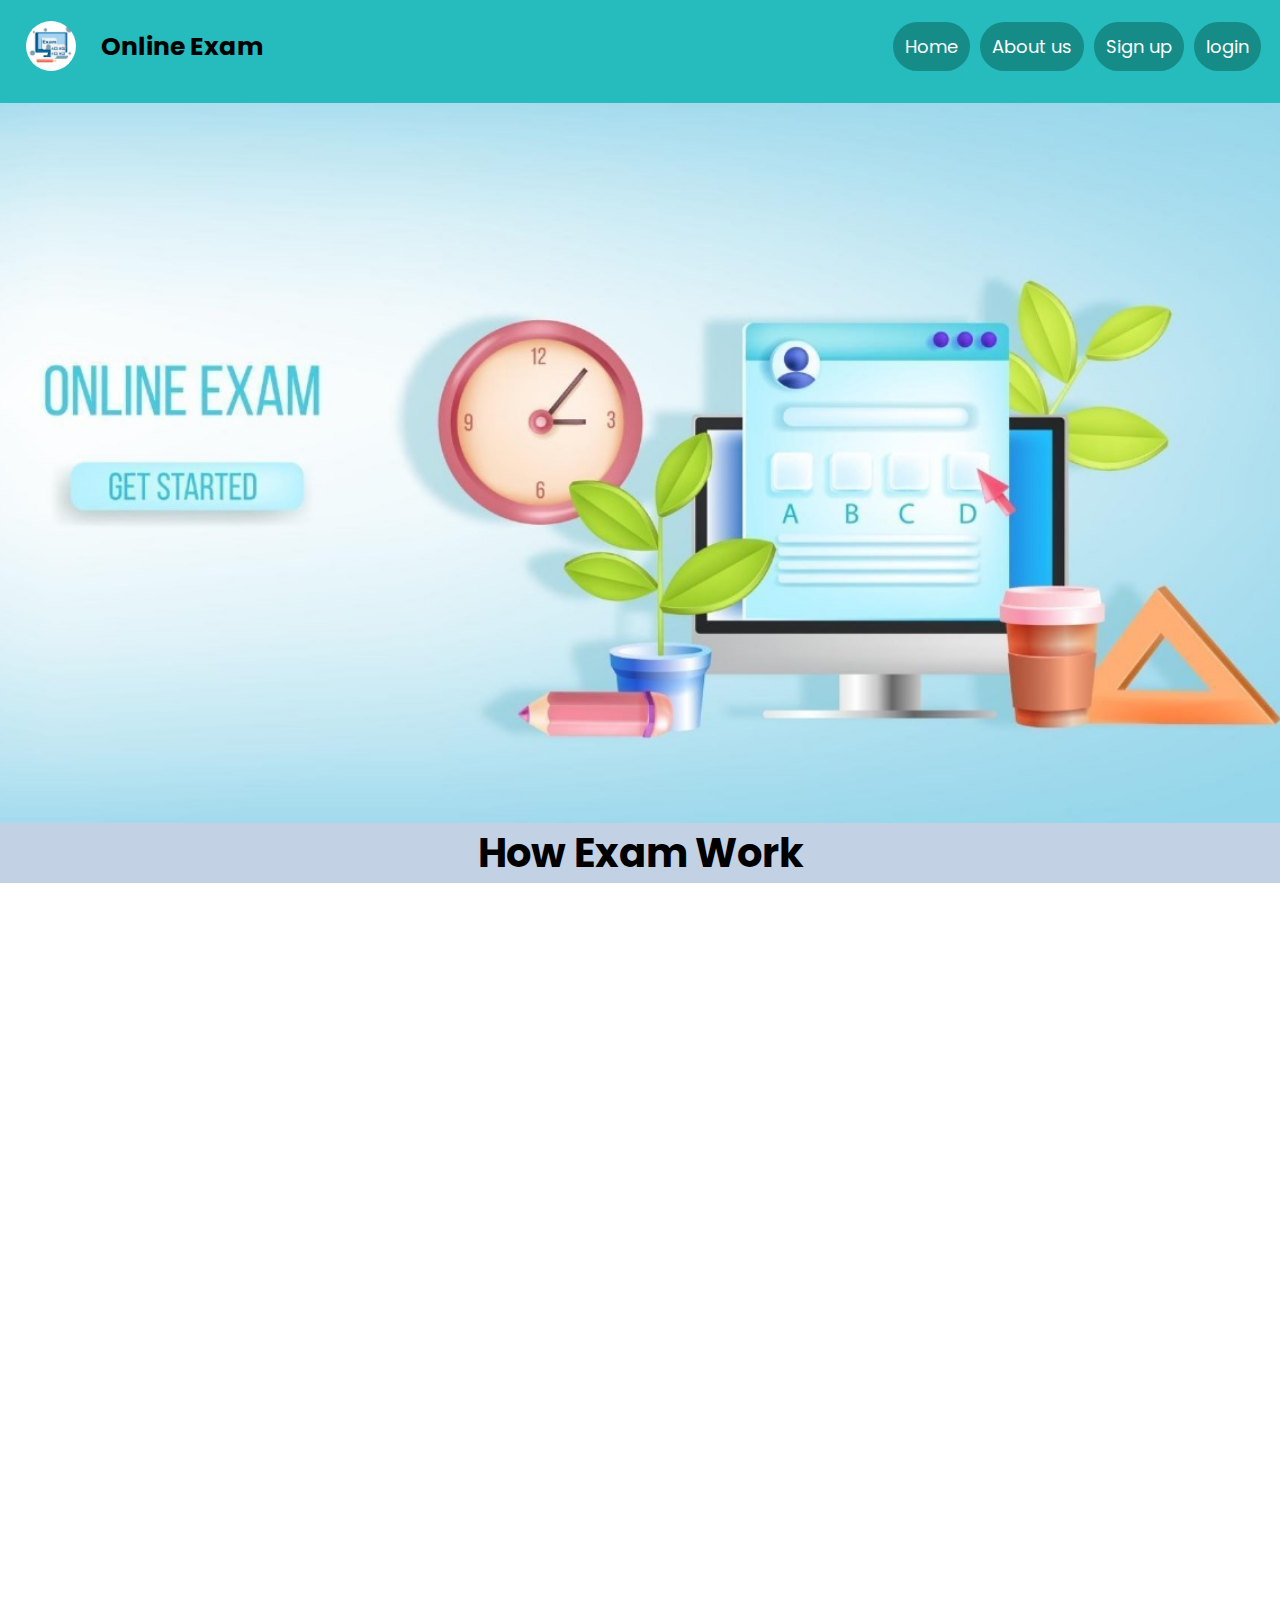
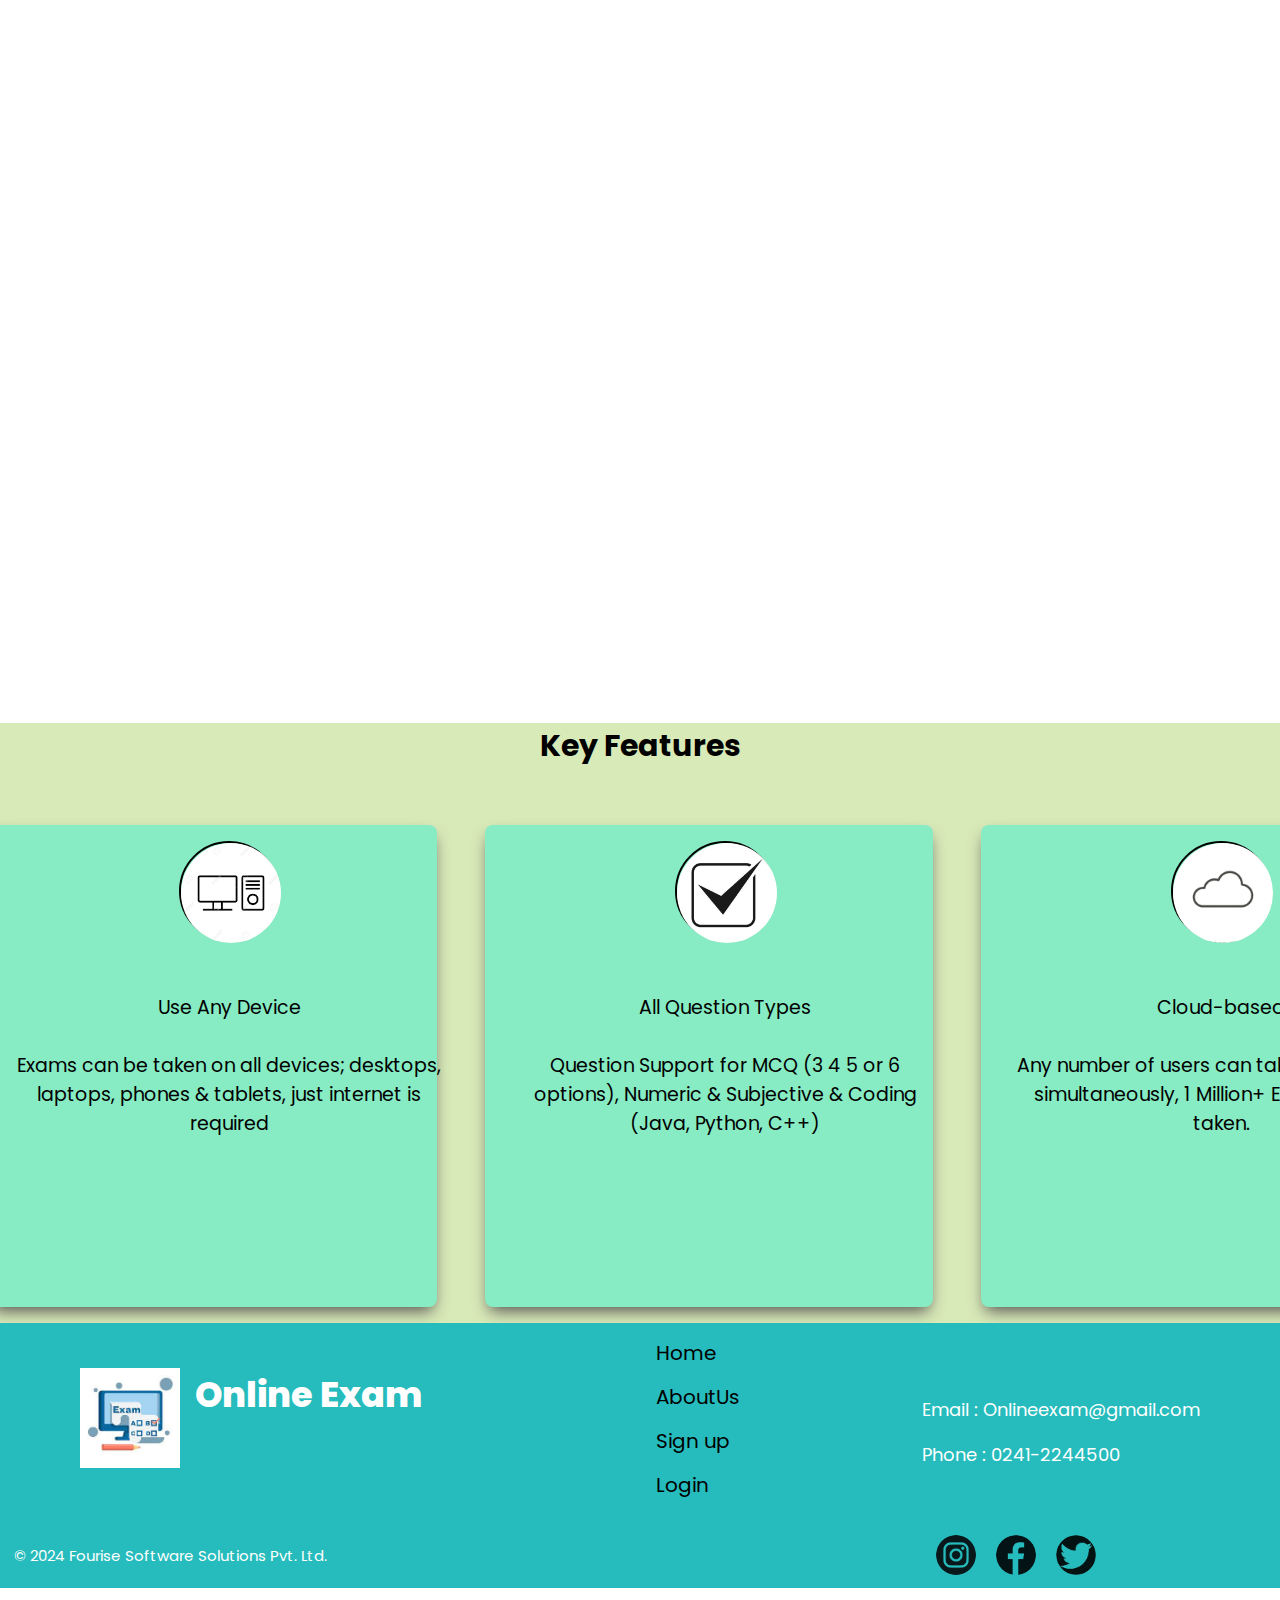
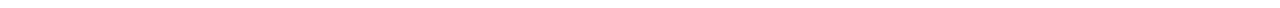
<file: exam project/index.html>
<!DOCTYPE html>
<html>
<head>
<meta name="viewport" content="width=device-width, initial-scale=1">
<meta charset="utf-8">
        <meta http-equiv="X-UA-Compatible" content="IE=edge">
        <title> Home </title>
        <meta name="description" content="">


        
        <meta name="viewport" content="width=device-width, initial-scale=1">




        <meta name="viewport" content="width=device-width, initial-scale=1">
        <link rel="stylesheet" href="style.css">
</head>
<body>

<div class="header">
    <!-- <div class="logo">-->
        <!-- <img src="IMG/Exam logo.jpg" alt="Exam Logo">  -->
        
  <a href="#default" class="logo"> <img src="IMG/Exam logo.jpg" alt="Exam Logo"> Online  Exam</a>
  <div class="header-right">
    <a class="active" href="index.html">Home</a>
    <a class="active" href="about.html">About us</a>
    <a class="active" href="signup.html">Sign up</a>
    <a class="active" href="login.html">login</a>
  </div>
</div>






 <section class="hero-section">
    <div class="hero-content">
      
  </section>










<h2 id="features">How Exam Work</h2>

    <div class="features">
        
        <div class="feat feats" id="createAccount">
            
            <img src="IMG/account.jpg" alt="">
            <h2>Create your Account</h2>
            <p>Your own customized onlineexam platform at your-name.onlineexam.in with your logo and colors, where your Admins and candidates will login.</p>
        </div>
        <div class="feat feats" id="content">
            <img src="IMG/content.jpg" alt="">
            <h2>Add your Content</h2>
            <p>Easily add and edit Question Papers, create Online Exams, optionally create candidate accounts to facilitate conducting online exams.
            </p>
        </div>
        <div class="feat feats" id="onlineexam">
            <img src="IMG/exam.jpg" alt="">
            <h2>Conduct Online Exams</h2>
            <p>Schedule exams and monitor them in realtime to see how many and who is taking the exam with various other metrics.</p>
        </div>
        <div class="feat feats" id="viewResults">
            <img src="IMG/result.webp" alt="">
            <h2>View Results & Analytics</h2>
            <p>After exam window is closed, scores and analytics for all candidates are visible to the Admin & candidates.</p>
        </div>
      </div>

<!-- 1 -->
      <div id="popup" class="popup">
        <div class="popup-content">
            <span class="close" onclick="closePopup()">&times;</span>
            <h2>Description for Create New Account</h2>
            <p>1. Registration Form: Users usually start by visiting the  platform's website and navigating to the registration page. Here, they'll find a registration form where they need to enter their information.
                <br>
                    
                
               2.  Personal Information: The registration form typically asks for basic personal information, such as:
                <br>
                <ul>
                    
                <li>Full name</li>
                <li>Email address</li>
                <li>Password (to create an account)</li>
                <li>Date of birth</li>
                <li>Contact information (optional)</li></ul><br>
               3.  Verification: After filling out the registration form, users may need to verify their email address or phone number to confirm their identity. This step helps ensure the security of the platform and prevents fraudulent accounts.
                <br>
               4.  Account Setup: Once the registration is complete and verified, users can set up their account. This may involve:
                <br>
                Choosing a username or account ID and password 
                   
            </p>
            
        </div>
    </div>

<!-- 2 -->
<div id="popup1" class="popup">
    <div class="popup-content">
        <span class="close" onclick="closePopup1()">&times;</span>
        <h2>Description for Add Content</h2>
        <!-- Add more information here -->
        <p>Welcome to our exam portal! Our platform provides a comprehensive solution for conducting online exams efficiently and securely. Whether you're an educational institution, a corporate organization, or an individual educator, our portal offers a user-friendly interface and robust features to streamline the examination process.
            <br><br>
            With our platform, you can create and customize exams tailored to your specific requirements. From multiple-choice questions to essay-type answers, our flexible question formats accommodate various testing needs. You have full control over exam settings, including time limits, question randomization, and grading criteria.
            <br><br>
            Students and candidates benefit from an intuitive exam-taking experience. Our portal ensures smooth navigation and seamless submission of answers. Real-time monitoring features enable administrators to oversee exams remotely, ensuring integrity and security throughout the assessment process.
        </p>
    </div>
</div>

<!-- 3 -->
<div id="popup2" class="popup">
    <div class="popup-content">
        <span class="close" onclick="closePopup2()">&times;</span>
        <h2>Description for conduct online Exam</h2>
        <!-- Add more information here -->
        <p>User Authentication and Registration: Implement a secure user authentication system where students, teachers, and administrators can log in with their credentials. 
            <br><br>
            Exam Creation and Management: Provide a user-friendly interface for administrators to create and manage exams. This includes defining exam details such as title, duration, instructions, and question formats (multiple-choice, essay, etc.).
            <br><br>
            Question Bank: Create a repository of questions categorized by subject, topic, difficulty level, etc. Ensure that questions are stored securely and can be easily accessed when creating exams. 
            <br><br>
            Scheduling and Timings: Allow administrators to schedule exams at specific dates and times. 
            <br><br>
            Question Types: Support different types of questions such as multiple-choice, true/false, fill-in-the-blank, and essay questions. </p>
    </div>
</div>

<!-- 4 -->
<div id="popup3" class="popup">
    <div class="popup-content">
        <span class="close" onclick="closePopup3()">&times;</span>
        <h2>Description for View Results & Analytics</h2>
        <!-- Add more information here -->
        <p>Results and Analytics: Provide detailed exam results to students, including overall scores, section-wise performance, and correct/incorrect answers.
             <br><br>
             Student Performance Feedback: The "View Result" feature allows students to access their exam results promptly after completion. It provides a comprehensive breakdown of their performance, including scores achieved in each section or subject, overall grade, and any feedback or comments provided by the instructor. 
             <br><br>
             Analytics and Insights: Alongside individual results, the "Analysis" component offers detailed analytics and insights into overall exam performance.
             <br><br>
             Customized Reports: The exam portal may also provide options for generating customized reports and visual representations of exam data.
             <br><br>
             Real-time Updates: To ensure transparency and timeliness, the "View Result and Analysis" feature should offer real-time updates.
             <br><br>
             Privacy and Security: Maintaining the privacy and security of exam results and analytics data is paramount. 
            </div>
</div>

      <script src="home.js"></script>
 








      <section class="infinite-scroll">
        <h1 id="tests">Key Features</h1>
        <div class="scroller" data-duration="slow">
            <ul class="tag-list scroller__inner">
                <li class="slide" data-active>
                    <div class="tests">
                        <div class="img"><img src="IMG/device.jpg" alt="Member 1">
                        </div>
                        <p>  Use Any Device<br><br>
                          
                          Exams can be taken on all devices; desktops, laptops, phones & tablets, just internet is required
                        </p>
                    </div>
                </li>
                <li class="slide">
                    <div class="tests">
                        <div class="img"><img src="IMG/Question.jpg" alt="Member 2">
                        </div>
                        <p>All Question Types
                          <br><br>
                          Question Support for MCQ (3 4 5 or 6 options), Numeric & Subjective & Coding (Java, Python, C++)
                        </p>
                    </div>
                </li>
                <li class="slide">
                    <div class="tests">
                        <div class="img"><img src="IMG/cloud.webp" alt="Member 3">
                        </div>
                        <p>Cloud-based
                          <br><br>
                          Any number of users can take Online Exams simultaneously, 1 Million+ Exams already taken.
                        </p>
                    </div>
                </li>
                <li class="slide">
                  <div class="tests">
                      <div class="img"><img src="IMG/Analytics.jpg" alt="Member 4">
                      </div>
                      <p>Analytics & Reports
                        <br><br>
                        Multi-page Analytics giving Subject-wise, Topic-wise & Time-wise detailed analytics.
                      </p>
                  </div>
              </li>
              <li class="slide">
                <div class="tests">
                    <div class="img"><img src="IMG/arrow.jpg" alt="Member 5">
                    </div>
                    <p>Simple Import
                      <br><br>
                      Question Papers in MS-Word are easily, quickly & accurately converted into Online Exams.
                    </p>
                </div>
            </li>
            </ul>
        </div>
    </section>






    <footer>
      <div class="foot">
          <div class="left-section">
              <img src="IMG/Exam logo.jpg" alt="Footer Logo">
              <h1 class="heading1">Online Exam</h1>
          </div>
          <div class="footer-content">
              <div class="useful-links">
                  
                  <ul>
                      <li><a href="index.html">Home</a></li>
                      <li><a href="about.html">AboutUs</a></li>
                      <li><a href="signup.html">Sign up</a></li>
                      <li><a href="login.html">Login </a></li>
                     
                  </ul>
              </div>
              
              <div class="address">
                  <div class="info">
                      <p>Email : Onlineexam@gmail.com</p>
                      <p>Phone : 0241-2244500</p>
                  </div>
              </div>
          </div>
      </div>
      <div class="copbut">
          <div class="copyright">
              <p>&copy; 2024 Fourise Software Solutions Pvt. Ltd.</p>
          </div>
          <div class="buttons">
              <button type="button"><img src="IMG/instagram.png" alt=""></button>
              <button type="button"><img src="IMG/facebook.png" alt=""></button>
              <button type="button"><img src="IMG/twitter.png" alt=""></button>
          </div>
      </div>
  </footer>









</body>
</html>
</file>
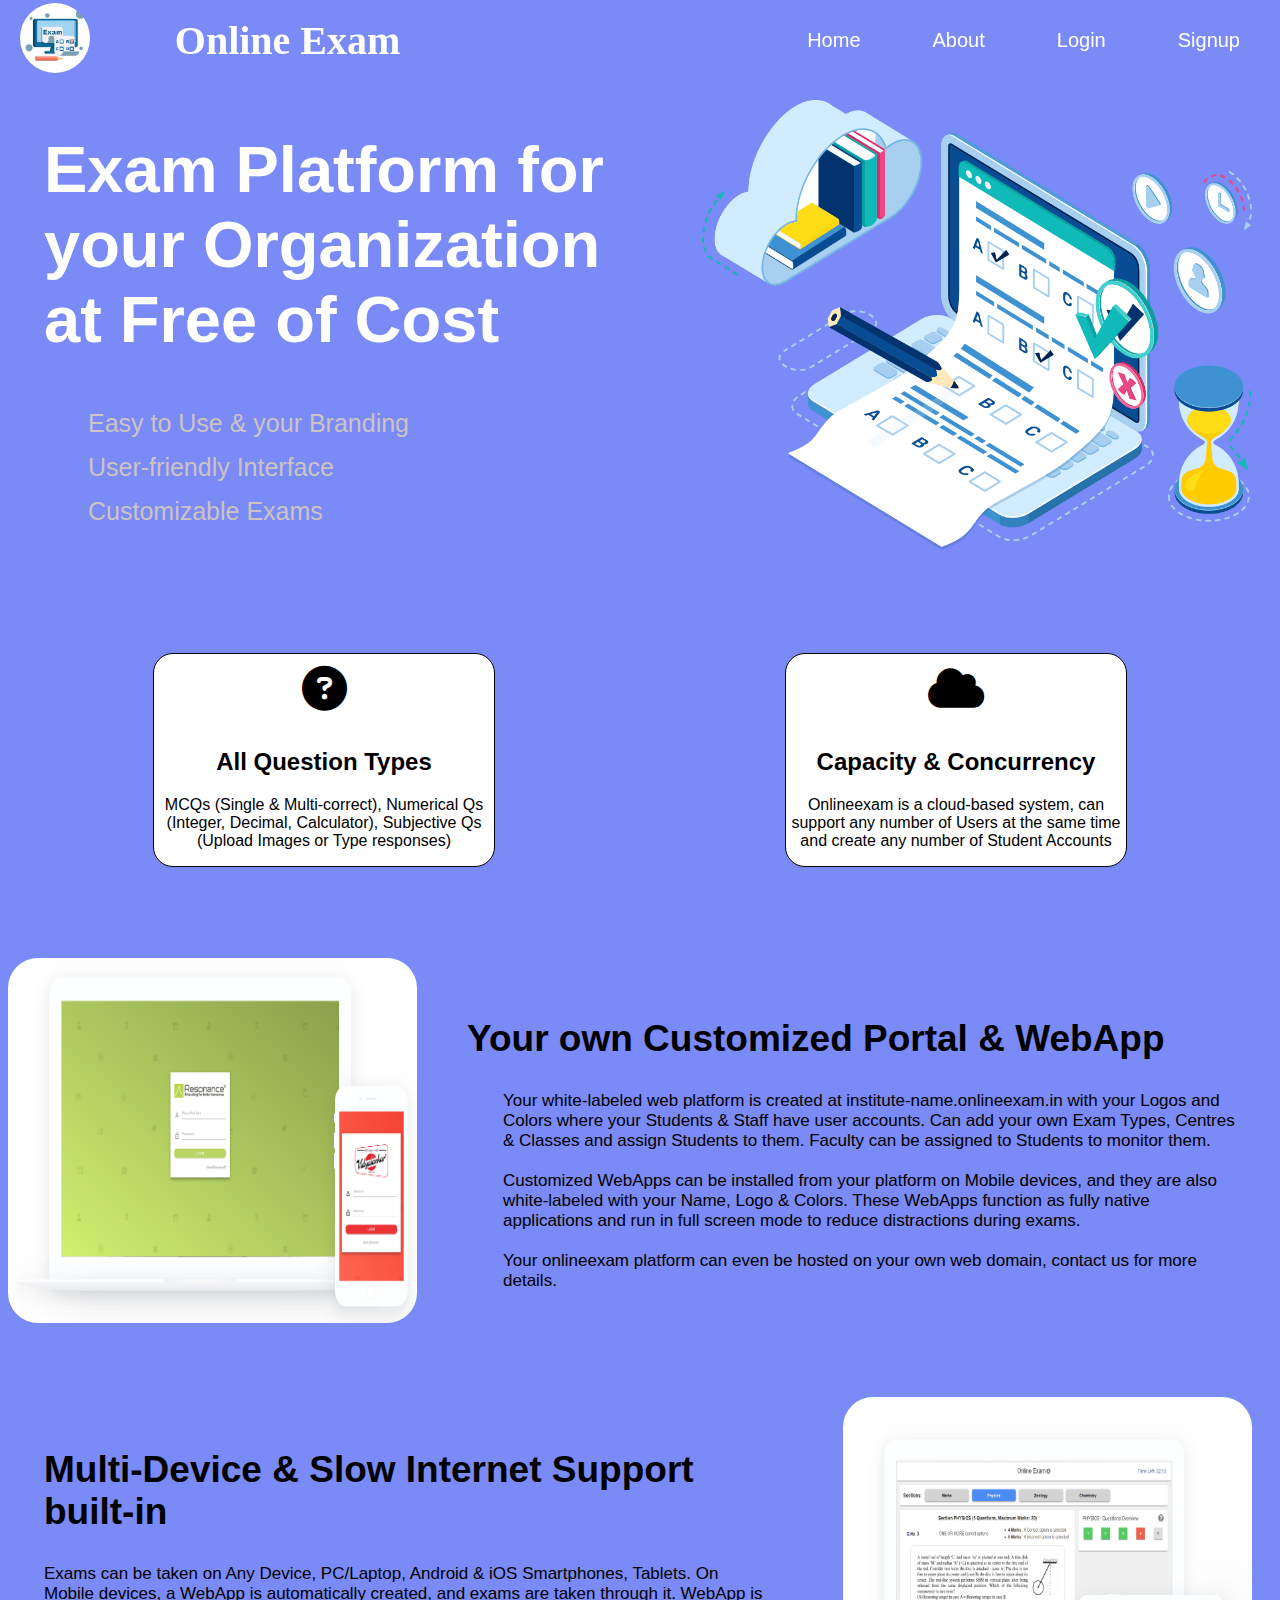
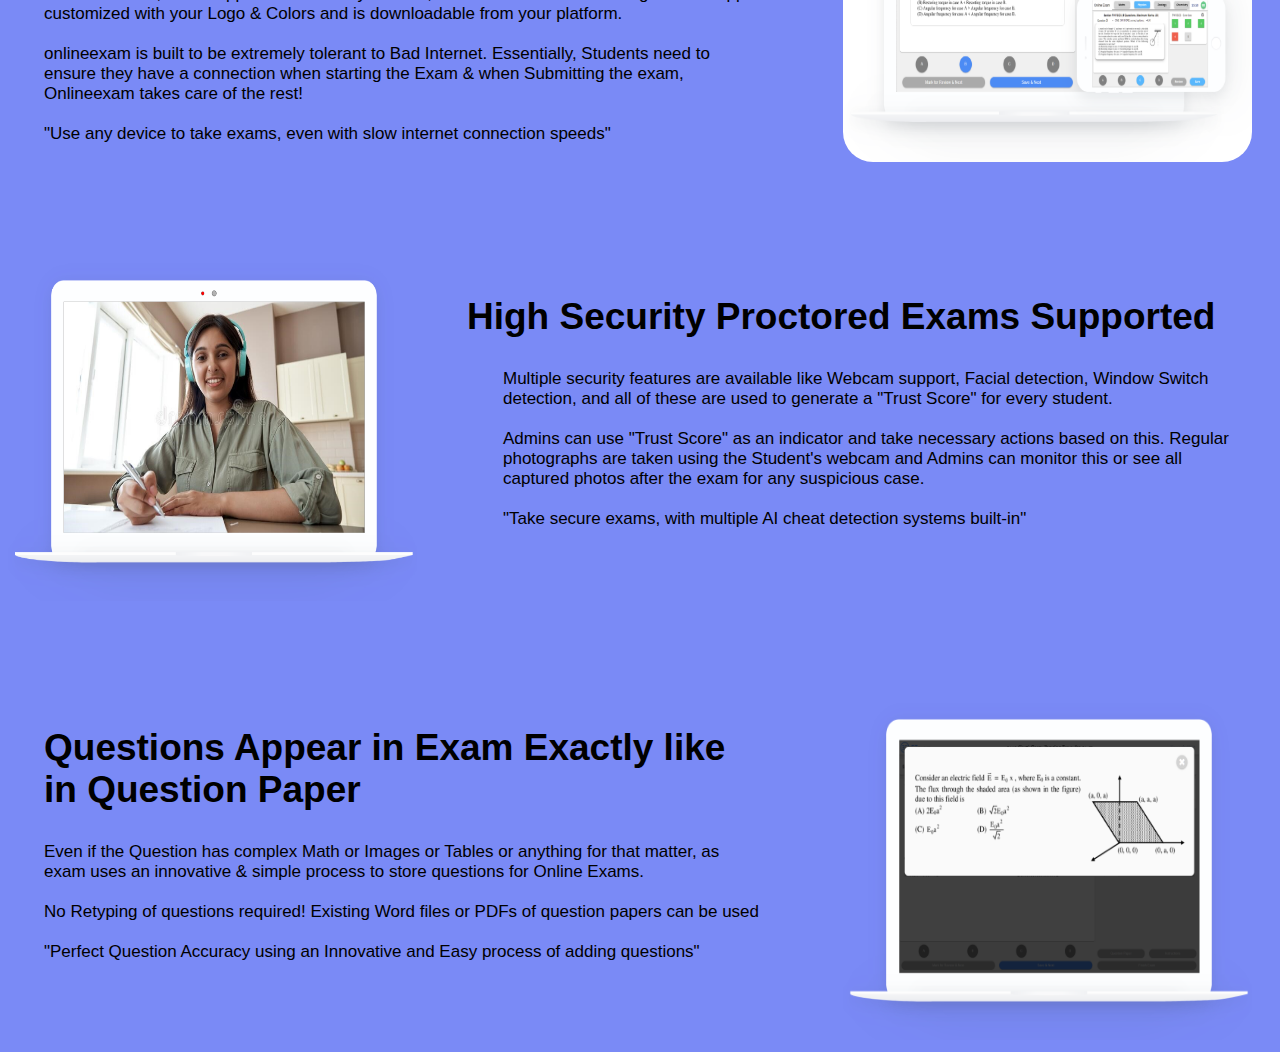
<file: exam project/about.html>
<!DOCTYPE html>
<html lang="en">
<head>
  <meta charset="UTF-8">
  <meta name="viewport" content="width=device-width, initial-scale=1.0">
  <title>Online Exam Platform</title>
  <link rel="stylesheet" href="https://fonts.googleapis.com/icon?family=Material+Icons">

        <link rel="stylesheet" href="https://cdnjs.cloudflare.com/ajax/libs/font-awesome/6.4.0/css/all.min.css" class="stylesheet">
  <link rel="stylesheet" href="about.css">
</head>
<body>
  <header id="myHeader">
    <div class="logo">
      <img src="IMG/exam_logo.jpg" alt="Website Logo">
    </div>
    <div class="title">
      <h1>Online Exam</h1>
    </div>
    <nav>
      <ul>
        <li><a href="index.html">Home</a></li>
        <li><a href="about.html">About</a></li>
        <li><a href="login.html">Login</a></li>
        <li><a href="signup.html">Signup</a></li>
      </ul>
    </nav>
  </header>
  <main>
    <div class="container3">
      <div class="content-container3">
          <h1>Exam Platform for your Organization at Free of Cost</h1>
          <p>Easy to Use & your Branding<br>
            User-friendly Interface<br>
            Customizable Exams</p>
      </div>
      <div class="image-container0">
          <img src="IMG/banner.png" alt="Image">
      </div>
  </div>
  






    
    
    <div class="content">
    
      <div class="flex-container upper-side">
        <div class="flex-item">
          <div class="icon-container">
              <i class="fas fa-question-circle" title="All question"></i>
  
            
          </div><br>
          <h2>All Question Types</h2>
            <p>MCQs (Single & Multi-correct), Numerical Qs (Integer, Decimal, Calculator), Subjective Qs (Upload Images or Type responses)</p>
            <!-- Content for New Online Exam -->
          
        </div>
      </div>
  
      
      <div class="flex-container upper-side">
          <div class="flex-item">
            <div class="icon-container">
              <i class="fas fa-cloud" title="Capacity & Concurrency"></i>
  
            </div><br>
            <h2>Capacity & Concurrency</h2>
            <p>Onlineexam is a cloud-based system, can support any number of Users at the same time and create any number of Student Accounts</p>
            <!-- Content for Student View -->
          </div>
        </div>
    
  
      </div>
  
  
  
      <!-- 1 -->
  
      <div class="container">
          <div class="image-container">
            <img src="IMG/exam1.png" alt="Image">
          </div>
          <div class="content-container">
            <h2>Your own Customized Portal & WebApp</h2>
            <p>Your white-labeled web platform is created at institute-name.onlineexam.in with your Logos and Colors where your Students & Staff have user accounts. Can add your own Exam Types, Centres & Classes and assign Students to them. Faculty can be assigned to Students to monitor them.
              <br><br>
              Customized WebApps can be installed from your platform on Mobile devices, and they are also white-labeled with your Name, Logo & Colors. These WebApps function as fully native applications and run in full screen mode to reduce distractions during exams.
              <br><br>
              Your onlineexam platform can even be hosted on your own web domain, contact us for more details.</p>
          </div>
        </div>
        
  
  
        <!-- 2 -->
        <div class="container2">
          <div class="content-container2">
              <h2>Multi-Device & Slow Internet Support built-in</h2>
              <p>Exams can be taken on Any Device, PC/Laptop, Android & iOS Smartphones, Tablets. On Mobile devices, a WebApp is automatically created, and exams are taken through it. WebApp is customized with your Logo & Colors and is downloadable from your platform.
                  <br><br>
                  onlineexam is built to be extremely tolerant to Bad Internet. Essentially, Students need to ensure they have a connection when starting the Exam & when Submitting the exam, Onlineexam takes care of the rest!
                  <br><br>
                  "Use any device to take exams, even with slow internet connection speeds"</p>
          </div>
          <div class="image-container2">
              <img src="IMG/exam2.png" alt="Image">
          </div>
      </div>
      
  
      <!-- 3 -->
      <div class="container">
        <div class="image-container">
          <img src="IMG/exam3.png" alt="Image">
        </div>
        <div class="content-container">
          <h2>High Security Proctored Exams Supported</h2>
          <p>Multiple security features are available like Webcam support, Facial detection, Window Switch detection, and all of these are used to generate a "Trust Score" for every student.
            <br><br>
            Admins can use "Trust Score" as an indicator and take necessary actions based on this. Regular photographs are taken using the Student's webcam and Admins can monitor this or see all captured photos after the exam for any suspicious case.
            <br><br>
            "Take secure exams, with multiple AI cheat detection systems built-in"</p>
        </div>
      </div>
      <!-- 4 -->
      <div class="container2">
        <div class="content-container2">
            <h2>Questions Appear in Exam Exactly like in Question Paper</h2>
            <p>Even if the Question has complex Math or Images or Tables or anything for that matter, as exam uses an innovative & simple process to store questions for Online Exams.
              <br><br>
              No Retyping of questions required! Existing Word files or PDFs of question papers can be used
              <br><br>
              "Perfect Question Accuracy using an Innovative and Easy process of adding questions"</p>
        </div>
        <div class="image-container2">
            <img src="IMG/exam4.png" alt="Image">
        </div>
    </div>
  </main>
  <script>
  var lastScrollTop = 0; // Variable to store the last scroll position
var ticking = false; // Variable to ensure requestAnimationFrame is not called too often

window.addEventListener("scroll", function() {
    lastScrollTop = window.scrollY;

    if (!ticking) {
        window.requestAnimationFrame(function() {
            if (lastScrollTop === 0) {
                // At the top of the page
                document.getElementById("myHeader").classList.remove("header-scroll");
            } else {
                // Scrolling up or down
                document.getElementById("myHeader").classList.add("header-scroll");
            }
            ticking = false;
        });
        ticking = true;
    }
});

</script>
</body>
</html>
</file>
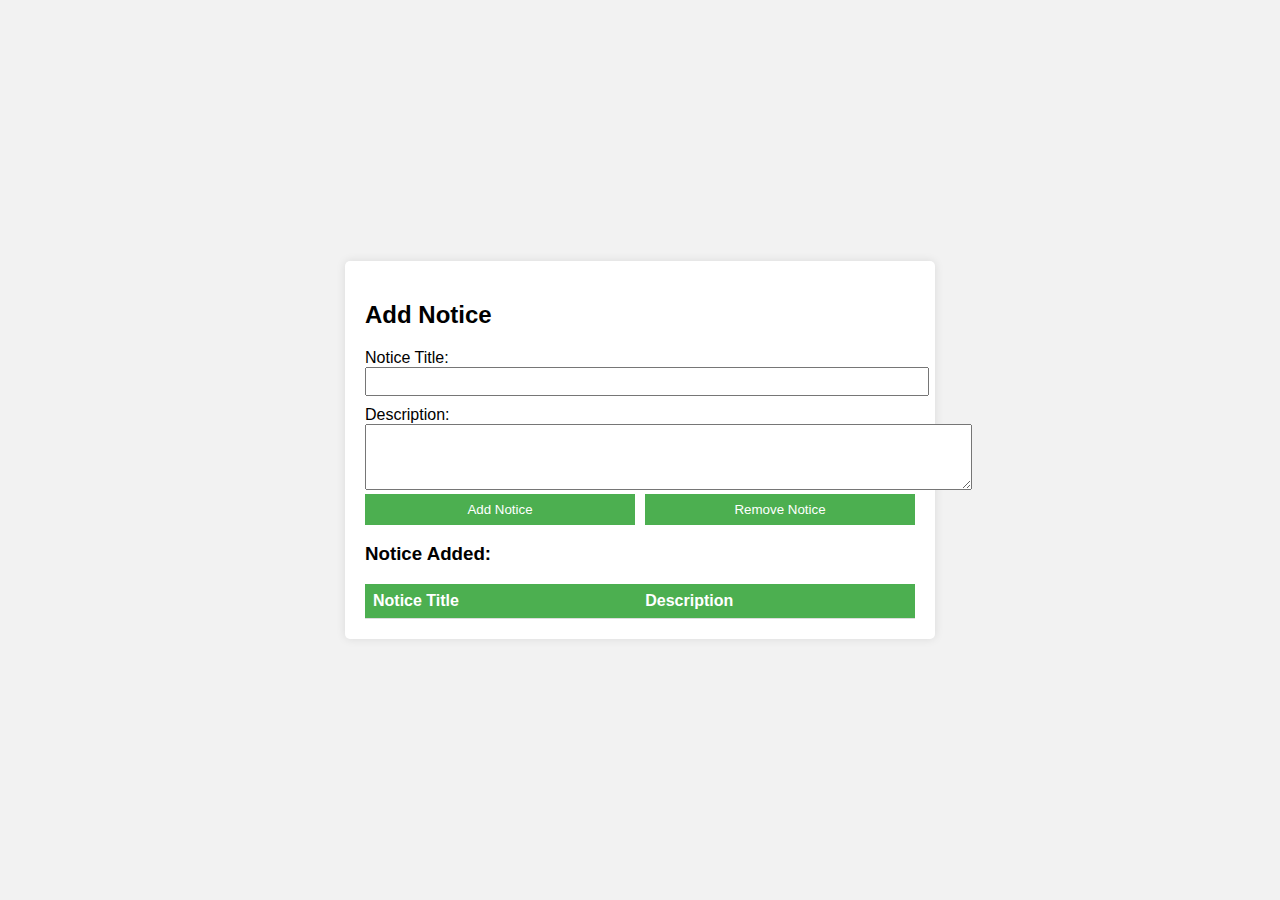
<file: exam project/add_notice.html>
<!DOCTYPE html>
<html lang="en">
<head>
<meta charset="UTF-8">
<meta name="viewport" content="width=device-width, initial-scale=1.0">
<title>Add Student to Online Exam</title>
<link rel="stylesheet" href="add_notice.css">
</head>
<body>
    <div class="container">
        <h2>Add Notice </h2>
        <form id="noticeForm">
           <label for="noticeTitle">Notice Title:</label><br>
            <input type="text" id="noticeTitle" name="noticeTitle" required><br>
            <label for="description">Description:</label><br>
            <textarea id="description" name="description" rows="4" cols="73" required></textarea><br>
           
            <div class="button-container">
                <button type="button" onclick="addNotice()">Add Notice</button>
                <button type="button" onclick="removeSelectedNotice()">Remove Notice</button>
            </div>
        </form>
        <h3>Notice Added:</h3>
        <table id="noticeTable">
            <thead>
                <tr>
                    <th>Notice Title</th>
                    <th>Description</th>
                </tr>
            </thead>
            <tbody id="noticeList"></tbody>
        </table>
    </div>
    <script src="add_notice.js">
         </script>
</body>
</html>
</file>
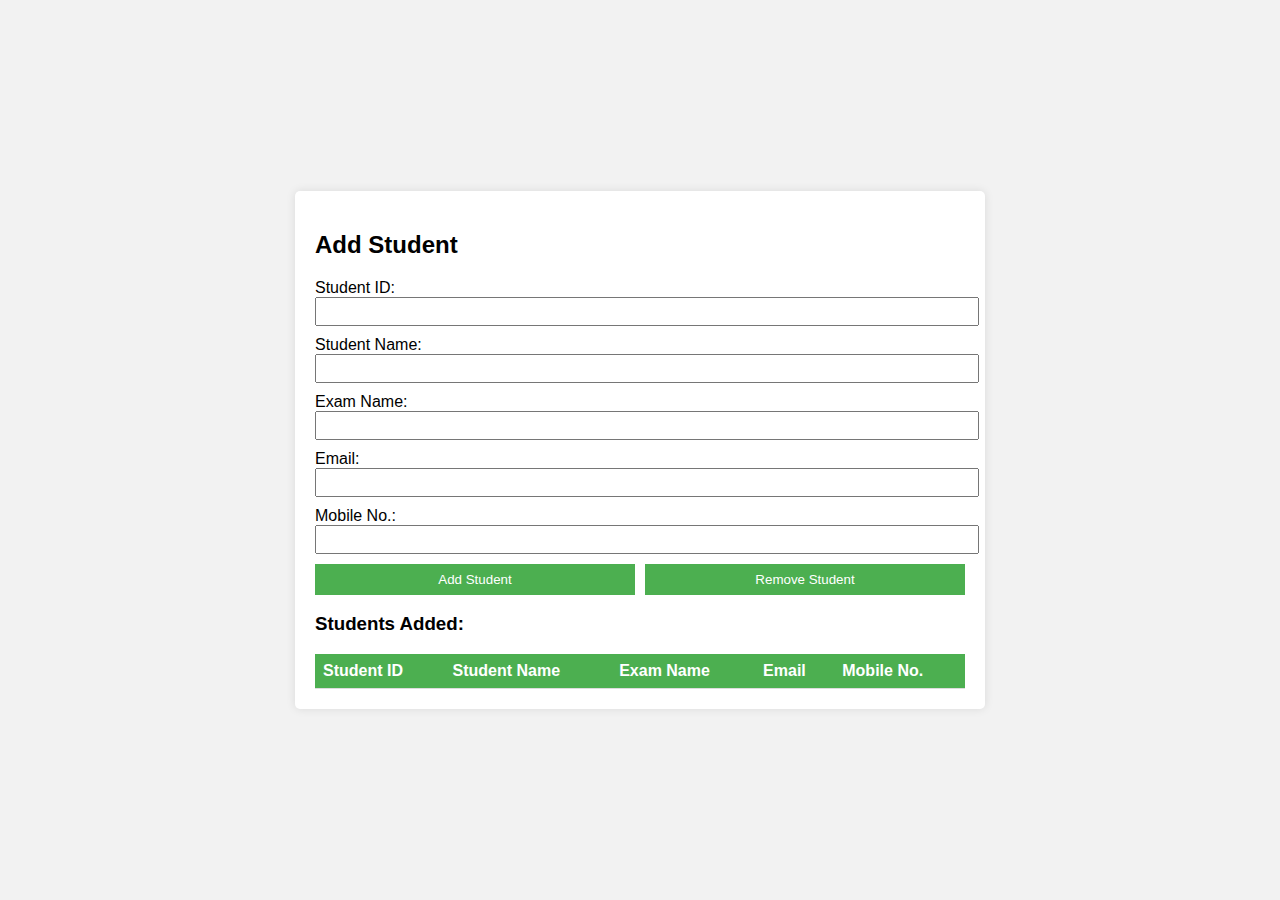
<file: exam project/add_student.html>
<!DOCTYPE html>
<html lang="en">
<head>
<meta charset="UTF-8">
<meta name="viewport" content="width=device-width, initial-scale=1.0">
<title>Add Student to Online Exam</title>
<link rel="stylesheet" href="add_student.css">
</head>
<body>
    <div class="container">
        <h2>Add Student </h2>
        <form id="studentForm">
            <label for="studentId">Student ID:</label><br>
            <input type="text" id="studentId" name="studentId"  required><br>
            <label for="studentName">Student Name:</label><br>
            <input type="text" id="studentName" name="studentName" required><br>
            <label for="examName">Exam Name:</label><br>
            <input type="text" id="examName" name="examName" required><br>
            <label for="email">Email:</label><br>
            <input type="text" id="email" name="email" required><br>
            <label for="mobile">Mobile No.:</label><br>
            <input type="text" id="mobile" name="mobile" required><br>
            
            <div class="button-container">
                <button type="button" onclick="addStudent()">Add Student</button>
                <button type="button" onclick="removeSelectedStudent()">Remove Student</button>
            </div>
        </form>
        <h3>Students Added:</h3>
        <table id="studentTable">
            <thead>
                <tr>
                    <th>Student ID</th>
                    <th>Student Name</th>
                    <th>Exam Name</th>
                    <th>Email</th>
                    <th>Mobile No.</th>
                </tr>
            </thead>
            <tbody id="studentList"></tbody>
        </table>
    </div>
    <script src="add_student.js">
         </script>
</body>
</html>
</file>
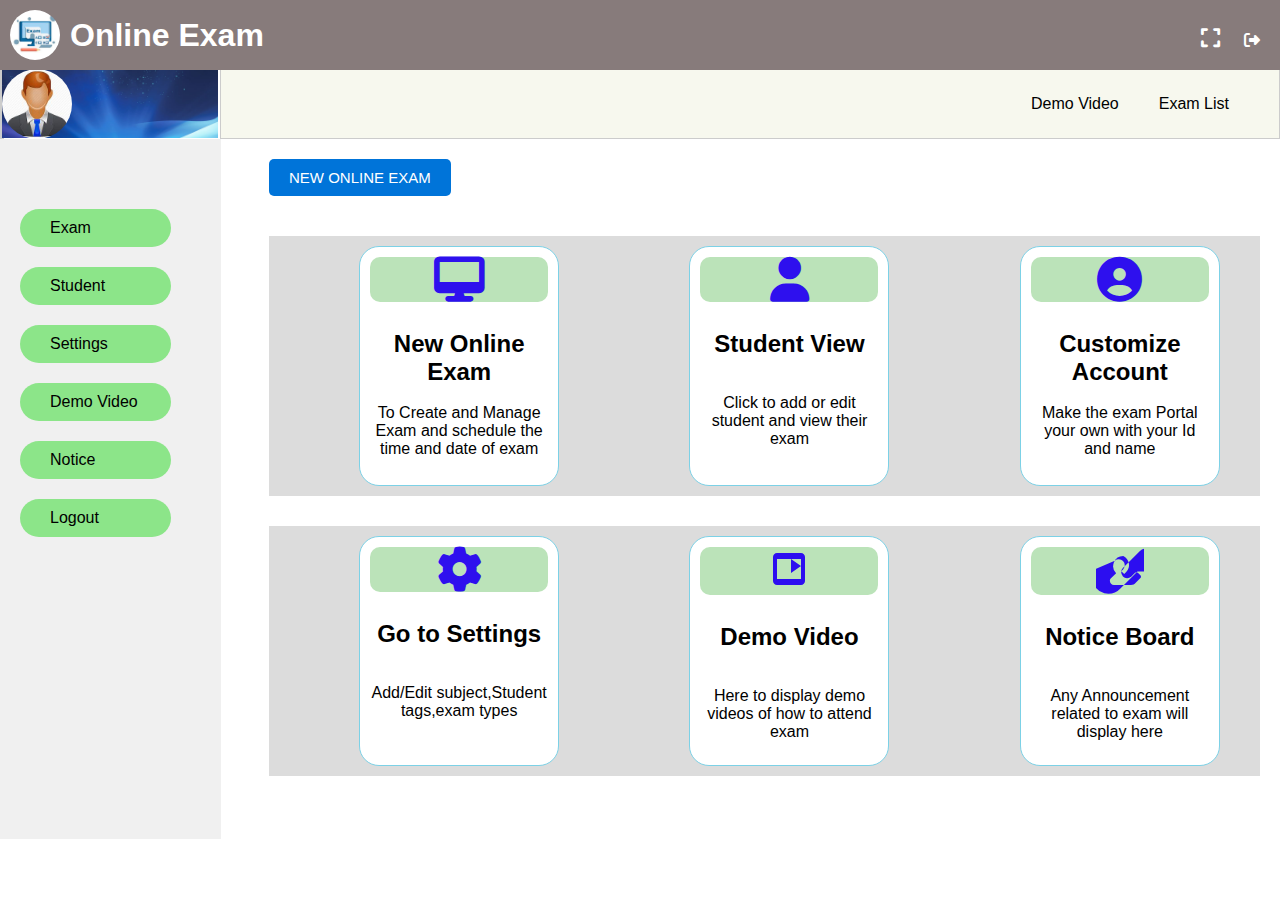
<file: exam project/admin.html>
<!DOCTYPE html>
<html lang="en">
<head>
  <meta charset="UTF-8">
  <meta name="viewport" content="width=device-width, initial-scale=1.0">
  <title>Admin Panel</title>
  <link rel="stylesheet" href="https://fonts.googleapis.com/icon?family=Material+Icons">

  <link rel="stylesheet" href="admin.css">
  <link rel="stylesheet" href="https://cdnjs.cloudflare.com/ajax/libs/font-awesome/6.4.0/css/all.min.css" class="stylesheet">

</head>
<body>
  <!--  Navbar -->
  <header>
    <div class="logo">
      <img src="IMG/exam_logo.jpg" alt="Exam Logo">
      <h1>Online Exam</h1>
    </div>
    <nav>
      <ul>
        <button id="fullscreen-button"><i class="fas fa-expand"title="Full Screen"></i></button>
          </li>
        <li><a href="index.html"><i class="fas fa-sign-out-alt"title="Logout"></i></a></li>
      </ul>
    </nav>
    
  </header>

  <!-- Admin Info Section -->
  <div class="admin-info">
    <div class="admin-navbar">
      </div>
    <div class="logo-container">
        <div class="logo">
            <img src="IMG/admin_logo.jpeg" title="Admin Profile" alt="Admin Logo" >
            <h3 class="admin-name" id="adminName"></h3>
        </div>
        
    </div>
    
</div>
    <div class="admin-links">
    <a href="#">Demo Video</a>
    <a href="#">Exam List</a>
  </div>

  
  

  <!-- Sidebar Section -->
  <aside class="sidebar">
    <div class="sidebar-inner">
      <ul>
        <li><a href="online_exam.html">Exam </a></li>
        <li><a href="add_student.html">Student </a></li>
        <li><a href="setting.html">Settings</a></li>
        <li><a href="#">Demo Video</a></li>
        <li><a href="add_notice.html">Notice</a></li>
        <li><a href="index.html">Logout</a></li>
      </ul>
    </div>
  </aside>

  <div class="content">
    <a href="online_exam.html">
    <button title="Click to create a new online exam">NEW ONLINE EXAM</button>
    </a>
  </div>
  <div class="content">
    <div class="flex-container upper-side">
      <a href="online_exam.html" class="flex-item" onclick="handleFlexClick(this)">
        
        <div class="icon-container">
          <i class="fas fa-desktop"title="Online Exam"></i>
        </div><br>
        <h2>New Online Exam</h2><br>
        <p>To Create and Manage Exam and schedule the time and date of exam</p>
        <!-- Content for New Online Exam -->
      </a>
      
    </div>
    <div class="flex-container upper-side">
      <a href="add_student.html" class="flex-item" onclick="handleFlexClick(this)">
        <div class="icon-container">
          <i class="fas fa-user"title="View Student"></i>
        </div><br>
        <h2>Student View</h2><br><br>
        <p>Click to add or edit student and view their exam</p>
        <!-- Content for Student View -->
      </a>
      
    </div>
    <div class="flex-container upper-side">
      <div class="flex-item">
        <div class="icon-container">
          <i class="fas fa-user-circle"title="Change Admin Profile"></i>
        </div><br>
        <h2>Customize Account</h2><br>
        <p>Make the exam Portal your own with your Id and name</p>
        <!-- Content for Account -->
      </div>
    </div>
    <div class="flex-container lower-side">
      <a href="setting.html" class="flex-item" onclick="handleFlexClick(this)">
        <div class="icon-container">
          <i class="fas fa-cog"title="Settings"></i>
        </div><br>
        <h2>Go to Settings</h2><br><br>
        <p>Add/Edit subject,Student tags,exam types </p>
        <!-- Content for Setting -->
        </a>
      
    </div>
    <div class="flex-container lower-side">
      <div class="flex-item">
        <div class="icon-container">
          <svg xmlns="http://www.w3.org/2000/svg" viewBox="0 0 24 24" width="48" height="48" >
            <path fill="none" d="M0 0h24v24H0z"/>
            <path d="M18 9.5l-5 3.5v-7zm2-4.5v12c0 1.1-.9 2-2 2H6c-1.1 0-2-.9-2-2V5c0-1.1.9-2 2-2h12c1.1 0 2 .9 2 2zm-2 10V6H6v10h12z"/>
          </svg>
        </div><br>
        
        <h2>Demo Video</h2><br><br>
        <p> Here to display demo videos of how to attend exam</p>
        <!-- Content for videos-->
      </div>
    </div>
    <div class="flex-container lower-side">
      <a href="add_notice.html" class="flex-item" onclick="handleFlexClick(this)">
        <div class="icon-container">
          
          <svg xmlns="http://www.w3.org/2000/svg" viewBox="0 0 24 24" width="48" height="48">
            <path fill="none" d="M0 0h24v24H0z"/>
            <path d="M20.73 12.19l-8.65 8.65a7.988 7.988 0 0 1-5.85 2.54c-.68 0-1.36-.08-2.03-.24a8 8 0 0 1-5.41-4.8c-.26-.65-.4-1.35-.4-2.05v-1.18c0-1.56.6-3.06 1.69-4.19L9.4 6.86a3.005 3.005 0 0 1 4.24 4.24l-.98.98 1.45 1.45.98-.98a5.01 5.01 0 0 0-1.47-8.02 5.007 5.007 0 0 0-3.55 8.55l-2.83 2.83a1 1 0 0 0-.29.71V17c0 1.1.9 2 2 2h8.73c.17 0 .34-.02.51-.07.42-.1.82-.29 1.18-.54l2.84-2.84a1 1 0 0 0 .29-.7 1 1 0 0 0-.29-.7l-1.27-1.27a.993.993 0 0 0-.71-.29.993.993 0 0 0-.7.29l-.98.98-.98.98a3.005 3.005 0 0 1-4.24-4.24l8.65-8.65a5.007 5.007 0 0 1 7.07 7.07l-3.18 3.18z"/>
          </svg>
        </div><br>
        <h2>Notice Board</h2><br><br>
        <p>Any Announcement related to exam will display here</p>
        <!-- Content for Noticeboard-->
        </a>
      
    </div>
  </div>
  
  <script>
    const fullscreenButton = document.getElementById('fullscreen-button');
  
    // Function to toggle fullscreen mode
    function toggleFullscreen() {
      if (!document.fullscreenElement) {
        document.documentElement.requestFullscreen(); // Enter fullscreen mode
      } else {
        if (document.exitFullscreen) {
          document.exitFullscreen(); // Exit fullscreen mode
        }
      }
    }
  
    // Event listener for the button click
    fullscreenButton.addEventListener('click', toggleFullscreen);
  </script>
  
 
  
  <script>
    function handleFlexClick(element) {
      // Remove 'clicked' class from all flex items
      const flexItems = document.querySelectorAll('.flex-item');
      flexItems.forEach(item => item.classList.remove('clicked'));
      
      // Add 'clicked' class to the clicked flex item
      element.classList.add('clicked');
    }
  </script>
</body>
</html>
</file>
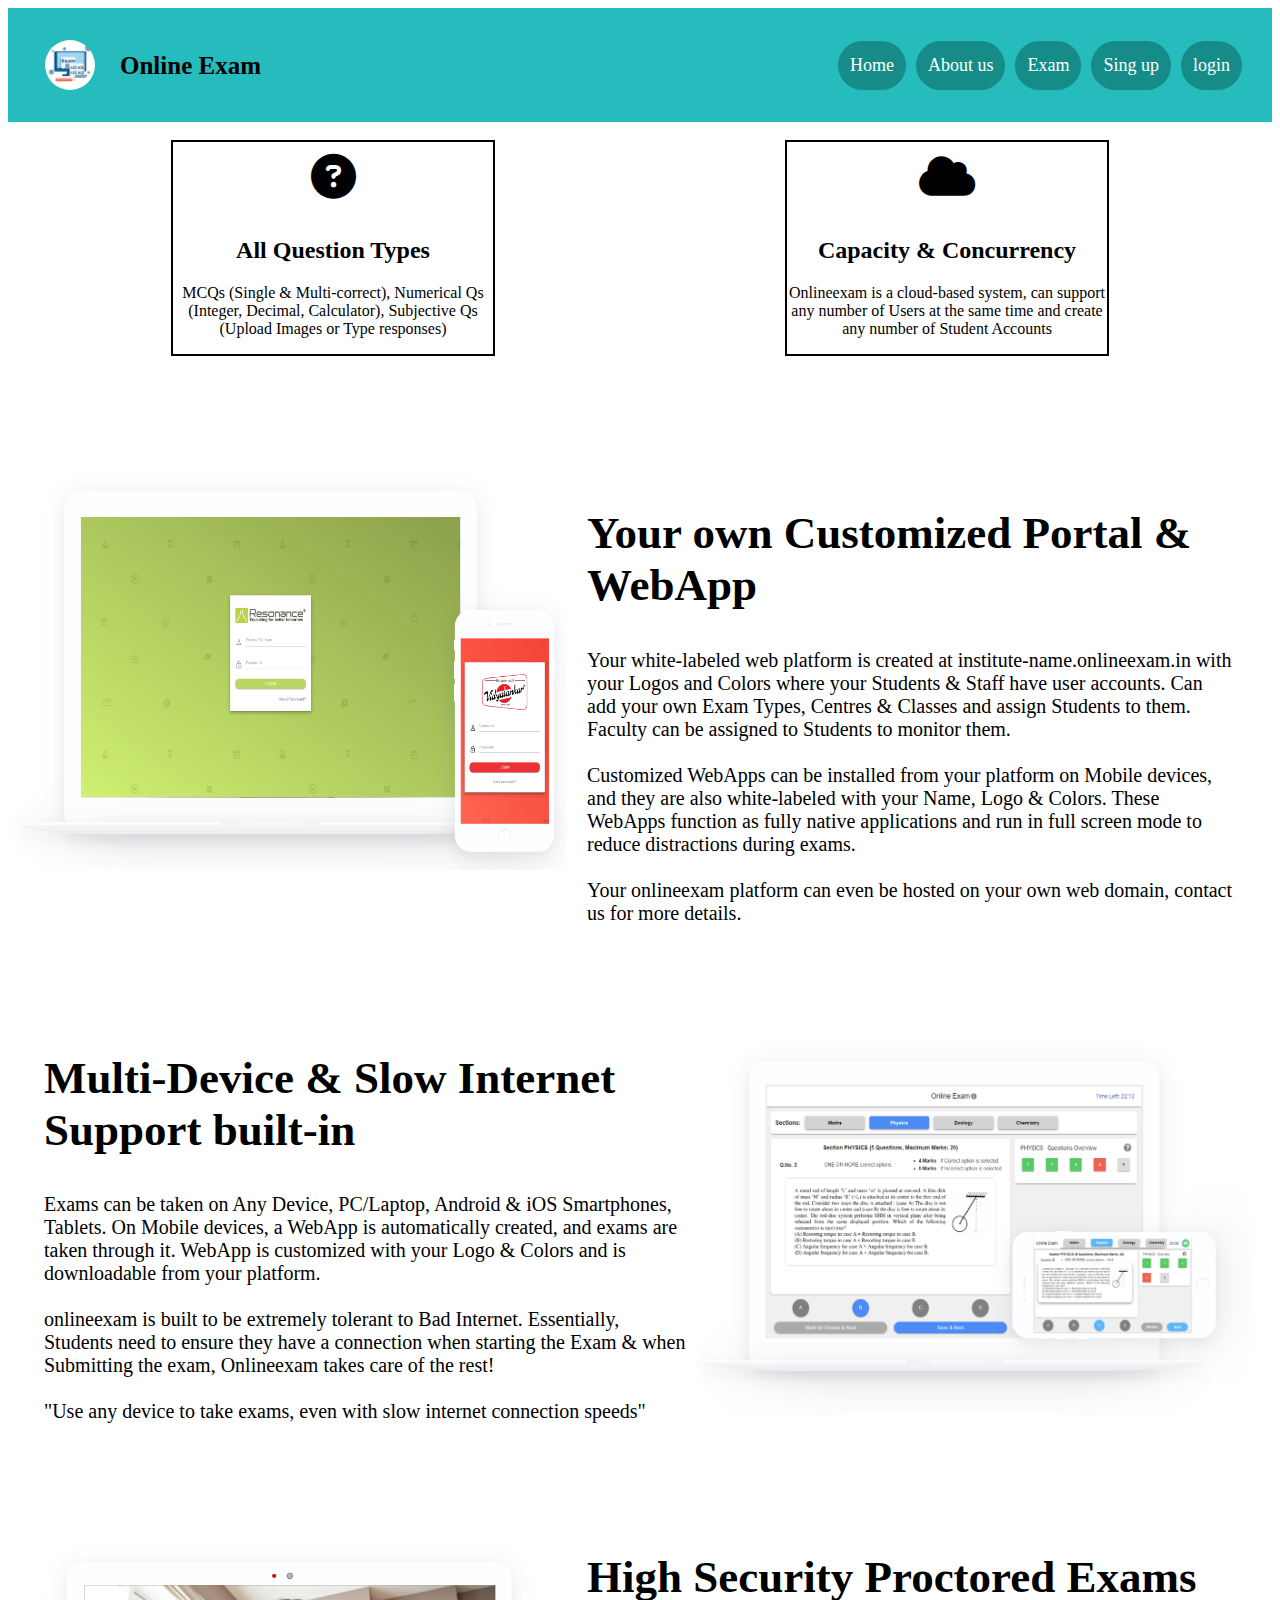
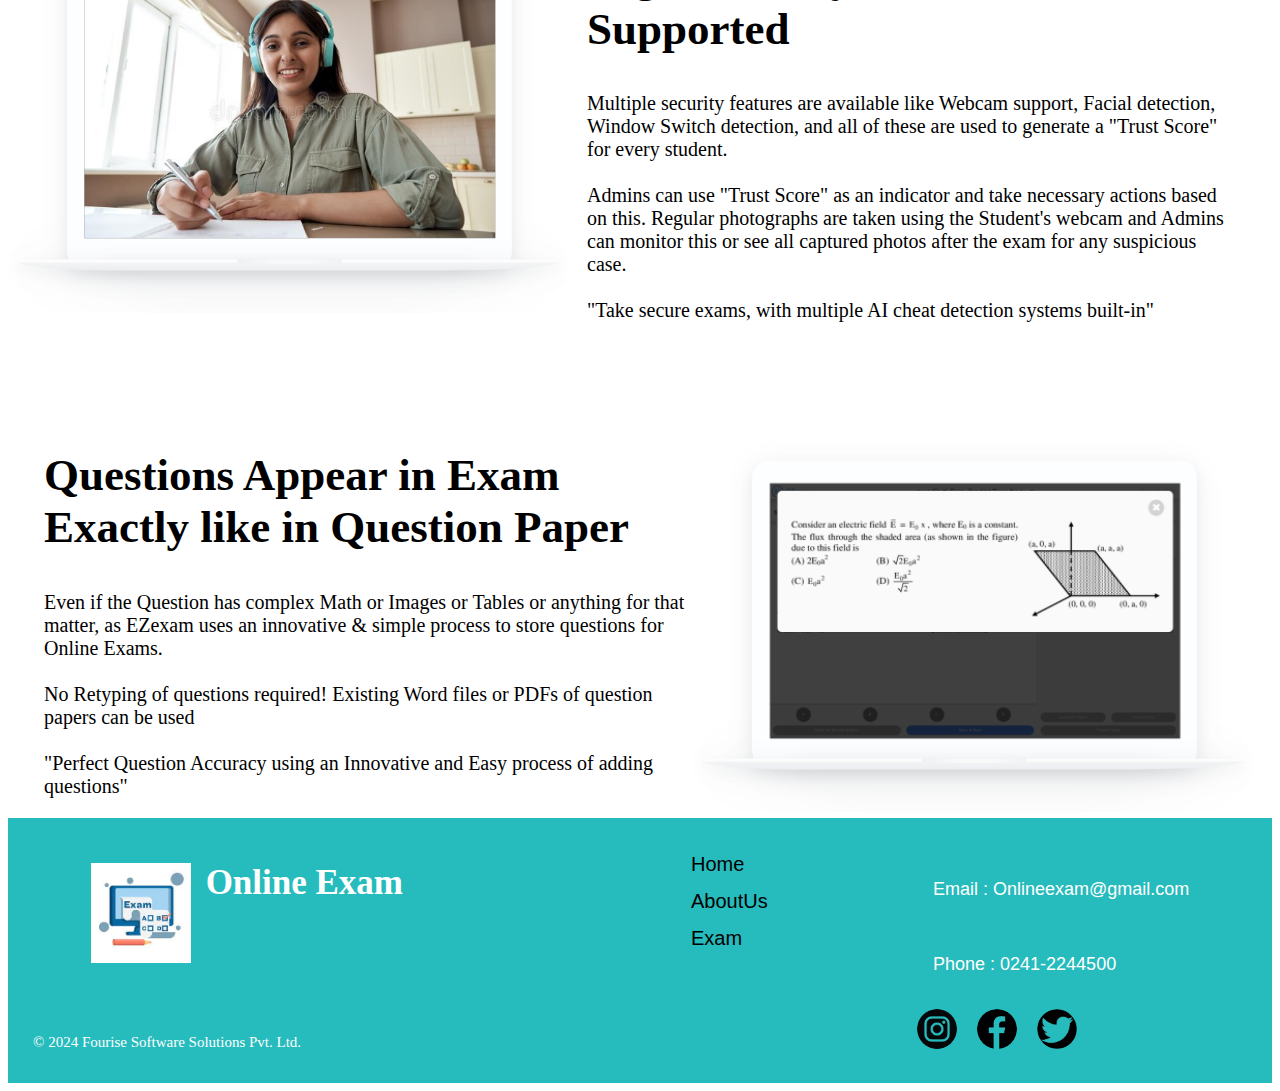
<file: exam project/exam.html>
<!DOCTYPE html>
<html>
<head>
<meta name="viewport" content="width=device-width, initial-scale=1">
<meta charset="utf-8">
        <meta http-equiv="X-UA-Compatible" content="IE=edge">
        <title> Home </title>
        <meta name="description" content="">


        
        <meta name="viewport" content="width=device-width, initial-scale=1">




        <meta name="viewport" content="width=device-width, initial-scale=1">
        <link rel="stylesheet" href="exam.css">
        <link rel="stylesheet" href="https://fonts.googleapis.com/icon?family=Material+Icons">

        <link rel="stylesheet" href="https://cdnjs.cloudflare.com/ajax/libs/font-awesome/6.4.0/css/all.min.css" class="stylesheet">
      
</head>
<body>

<div class="header">
    <!-- <div class="logo">-->
        <!-- <img src="IMG/Exam logo.jpg" alt="Exam Logo">  -->
        
  <a href="#default" class="logo"> <img src="IMG/Exam logo.jpg" alt="Exam Logo"> Online  Exam</a>
  <div class="header-right">
    <a class="active" href="index.html">Home</a>
    <a class="active" href="#home">About us</a>
    <a class="active" href="exam.html">Exam</a>
    <a class="active" href="signup.html">Sing up</a>
    <a class="active" href="login.html">login</a>
  </div>
</div>

<div class="content">
    
    <div class="flex-container upper-side">
      <div class="flex-item">
        <div class="icon-container">
            <i class="fas fa-question-circle" title="All question"></i>

          
        </div><br>
        <h2>All Question Types</h2>
          <p>MCQs (Single & Multi-correct), Numerical Qs (Integer, Decimal, Calculator), Subjective Qs (Upload Images or Type responses)</p>
          <!-- Content for New Online Exam -->
        
      </div>
    </div>

    
    <div class="flex-container upper-side">
        <div class="flex-item">
          <div class="icon-container">
            <i class="fas fa-cloud" title="Capacity & Concurrency"></i>

          </div><br>
          <h2>Capacity & Concurrency</h2>
          <p>Onlineexam is a cloud-based system, can support any number of Users at the same time and create any number of Student Accounts</p>
          <!-- Content for Student View -->
        </div>
      </div>
  

    </div>



    <!-- 1 -->

    <div class="container">
        <div class="image-container">
          <img src="IMG/exam1.png" alt="Image">
        </div>
        <div class="content-container">
          <h2>Your own Customized Portal & WebApp</h2>
          <p>Your white-labeled web platform is created at institute-name.onlineexam.in with your Logos and Colors where your Students & Staff have user accounts. Can add your own Exam Types, Centres & Classes and assign Students to them. Faculty can be assigned to Students to monitor them.
            <br><br>
            Customized WebApps can be installed from your platform on Mobile devices, and they are also white-labeled with your Name, Logo & Colors. These WebApps function as fully native applications and run in full screen mode to reduce distractions during exams.
            <br><br>
            Your onlineexam platform can even be hosted on your own web domain, contact us for more details.</p>
        </div>
      </div>
      


      <!-- 2 -->
      <div class="container2">
        <div class="content-container2">
            <h2>Multi-Device & Slow Internet Support built-in</h2>
            <p>Exams can be taken on Any Device, PC/Laptop, Android & iOS Smartphones, Tablets. On Mobile devices, a WebApp is automatically created, and exams are taken through it. WebApp is customized with your Logo & Colors and is downloadable from your platform.
                <br><br>
                onlineexam is built to be extremely tolerant to Bad Internet. Essentially, Students need to ensure they have a connection when starting the Exam & when Submitting the exam, Onlineexam takes care of the rest!
                <br><br>
                "Use any device to take exams, even with slow internet connection speeds"</p>
        </div>
        <div class="image-container2">
            <img src="IMG/exam2.png" alt="Image">
        </div>
    </div>
    

    <!-- 3 -->
    <div class="container">
      <div class="image-container">
        <img src="IMG/exam3.png" alt="Image">
      </div>
      <div class="content-container">
        <h2>High Security Proctored Exams Supported</h2>
        <p>Multiple security features are available like Webcam support, Facial detection, Window Switch detection, and all of these are used to generate a "Trust Score" for every student.
          <br><br>
          Admins can use "Trust Score" as an indicator and take necessary actions based on this. Regular photographs are taken using the Student's webcam and Admins can monitor this or see all captured photos after the exam for any suspicious case.
          <br><br>
          "Take secure exams, with multiple AI cheat detection systems built-in"</p>
      </div>
    </div>
    <!-- 4 -->
    <div class="container2">
      <div class="content-container2">
          <h2>Questions Appear in Exam Exactly like in Question Paper</h2>
          <p>Even if the Question has complex Math or Images or Tables or anything for that matter, as EZexam uses an innovative & simple process to store questions for Online Exams.
            <br><br>
            No Retyping of questions required! Existing Word files or PDFs of question papers can be used
            <br><br>
            "Perfect Question Accuracy using an Innovative and Easy process of adding questions"</p>
      </div>
      <div class="image-container2">
          <img src="IMG/exam4.png" alt="Image">
      </div>
  </div>
  

<footer>
    <div class="foot">
        <div class="left-section">
            <img src="IMG/Exam logo.jpg" alt="Footer Logo">
            <h1 class="heading1">Online Exam</h1>
        </div>
        <div class="footer-content">
            <div class="useful-links">
                
                <ul>
                    <li><a href="index.html">Home</a></li>
                    <li><a href="#">AboutUs</a></li>
                    <li><a href="#">Exam</a></li>
                </ul>
            </div>
            
            <div class="address">
                <div class="info">
                    <p>Email : Onlineexam@gmail.com</p>
                    <p>Phone : 0241-2244500</p>
                </div>
            </div>
        </div>
    </div>
    <div class="copbut">
        <div class="copyright">
            <p>&copy; 2024 Fourise Software Solutions Pvt. Ltd.</p>
        </div>
        <div class="buttons">
            <button type="button"><img src="IMG/instagram.png" alt=""></button>
            <button type="button"><img src="IMG/facebook.png" alt=""></button>
            <button type="button"><img src="IMG/twitter.png" alt=""></button>
        </div>
    </div>
</footer>




</body>
</html>
</file>
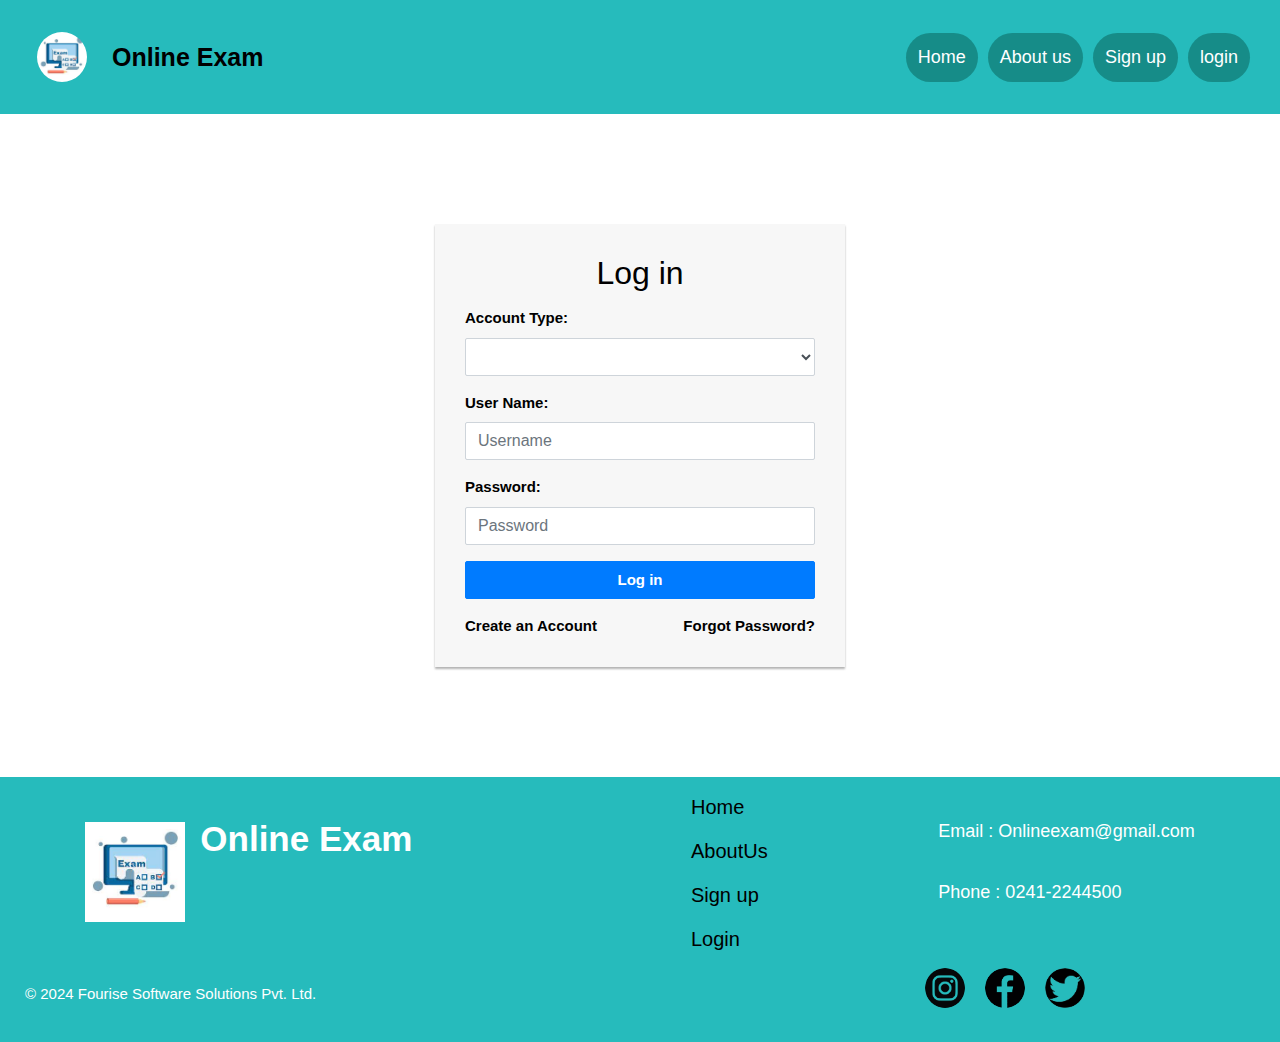
<file: exam project/login.html>
<!DOCTYPE html>
<html lang="en">
<head>
<meta charset="utf-8">
<meta name="viewport" content="width=device-width, initial-scale=1, shrink-to-fit=no">
<title>Login Form</title>
<link rel="stylesheet" href="https://stackpath.bootstrapcdn.com/bootstrap/4.5.0/css/bootstrap.min.css">
<link rel="stylesheet" href="https://maxcdn.bootstrapcdn.com/font-awesome/4.7.0/css/font-awesome.min.css">
<link rel="stylesheet" href="login.css">
</head>
<body>

    
<div class="header">
    <!-- <div class="logo">-->
        <!-- <img src="IMG/Exam logo.jpg" alt="Exam Logo">  -->
        
  <a href="#default" class="logo"> <img src="IMG/Exam logo.jpg" alt="Exam Logo"> Online  Exam</a>
  <div class="header-right">
    <a class="active" href="index.html">Home</a>
    <a class="active" href="about.html">About us</a>
    <a class="active" href="signup.html">Sign up</a>
    <a class="active" href="login.html">login</a>
  </div>
</div>

<div class="login-form">
    <form id="loginForm">
        <h2 class="text-center">Log in</h2>       
        <div class="form-group">
            <label><b>Account Type:</b></label>
            <select class="form-control" id="accountType" required>
                <option value=""></option>

                <option value="admin" >Admin</option>
                <option value="student">Student</option>
            </select>
        </div>
        <div class="form-group">
            <label><b>User Name:</b></label>
            <input type="text" class="form-control" id="username" placeholder="Username" required>
        </div>
        <div class="form-group">
            <label><b>Password:</b></label>
            <input type="password" class="form-control" id="password" placeholder="Password" required>
        </div>
        <div class="form-group">
            <button type="button" class="btn btn-primary btn-block" onclick="login()">Log in</button>
        </div>
        <div class="clearfix">
            <a href="#" class="float-right"><b>Forgot Password?</b></a>
            <a href="signup.html"><b>Create an Account</b></a>

        </div>  
        <!-- <p class="text-center"><a href="signup.html">Create an Account</a></p> -->
    </form>
</div>

<script src="login.js"></script>

<footer>
    <div class="foot">
        <div class="left-section">
            <img src="IMG/Exam logo.jpg" alt="Footer Logo">
            <h1 class="heading1">Online Exam</h1>
        </div>
        <div class="footer-content">
            <div class="useful-links">
                
                <ul>
                    <li><a href="index.html">Home</a></li>
                      <li><a href="about.html">AboutUs</a></li>
                      <li><a href="signup.html">Sign up</a></li>
                      <li><a href="login.html">Login </a></li>
                </ul>
            </div>
            
            <div class="address">
                <div class="info">
                    <p>Email : Onlineexam@gmail.com</p>
                    <p>Phone : 0241-2244500</p>
                </div>
            </div>
        </div>
    </div>
    <div class="copbut">
        <div class="copyright">
            <p>&copy; 2024 Fourise Software Solutions Pvt. Ltd.</p>
        </div>
        <div class="buttons">
            <button type="button"><img src="IMG/instagram.png" alt=""></button>
            <button type="button"><img src="IMG/facebook.png" alt=""></button>
            <button type="button"><img src="IMG/twitter.png" alt=""></button>
        </div>
    </div>
</footer>




</body>
</html>
</file>
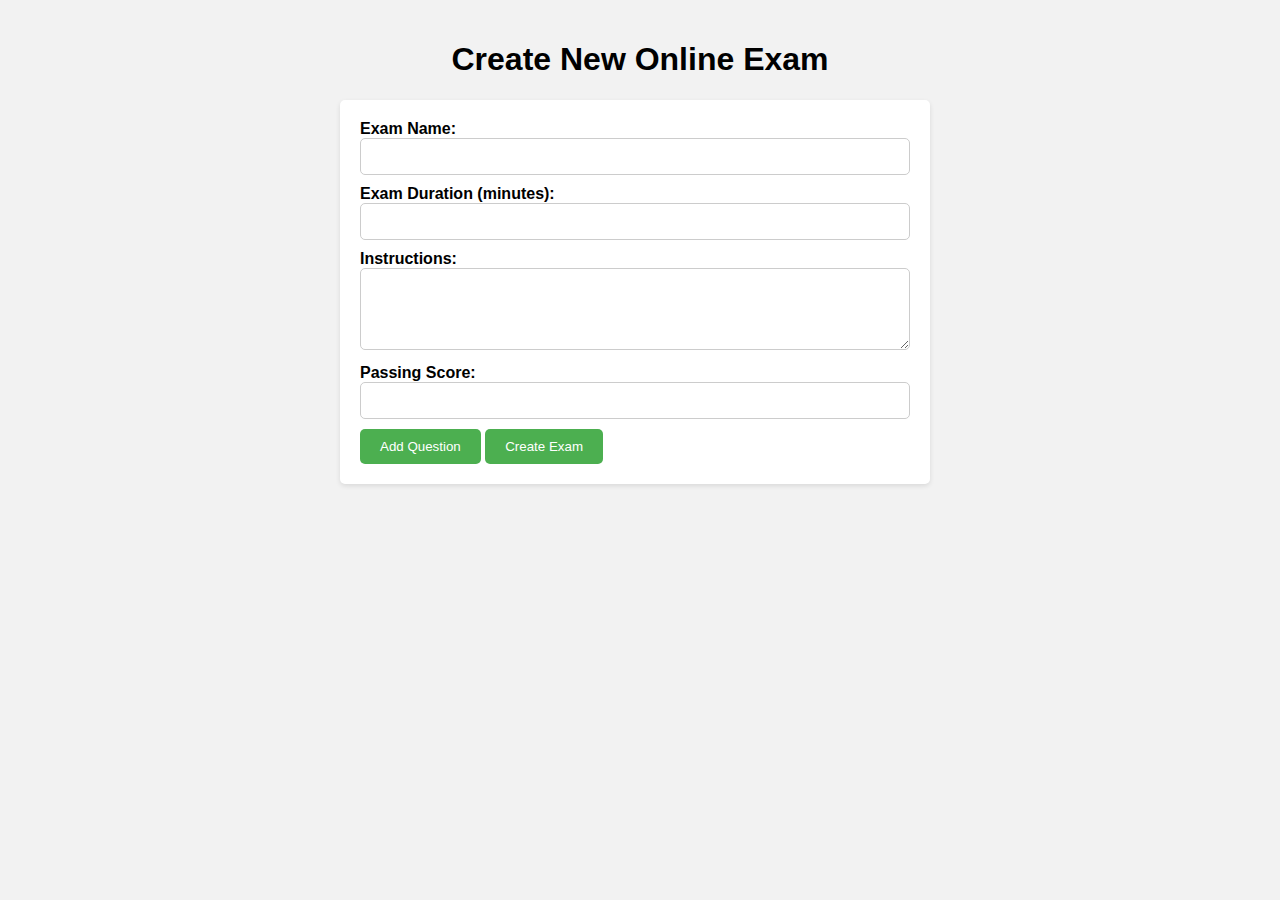
<file: exam project/online_exam.html>
<!DOCTYPE html>
<html lang="en">
<head>
  <meta charset="UTF-8">
  <meta name="viewport" content="width=device-width, initial-scale=1.0">
  <title>Admin Dashboard</title>
 <link rel="stylesheet" href="online_exam.css">
</head>
<body>
  <div class="container">
    <h1>Create New Online Exam</h1>
    <form id="examForm">
      <label for="examTitle">Exam Name:</label>
      <input type="text" id="examTitle" name="examTitle" required>

      <label for="examDuration">Exam Duration (minutes):</label>
      <input type="number" id="examDuration" name="examDuration" min="1" required>

      <label for="instructions">Instructions:</label>
      <textarea id="instructions" name="instructions" rows="4"></textarea>

      <label for="passingScore">Passing Score:</label>
      <input type="number" id="passingScore" name="passingScore" min="0" required>

      <div id="questionsContainer">
        <!-- Questions will be dynamically added here -->
      </div>

      <button type="button" id="addQuestionBtn">Add Question</button>
      <button type="submit">Create Exam</button>
    </form>
  </div>

  <script src="online_exam.js">
    
  </script>
</body>
</html>
</file>
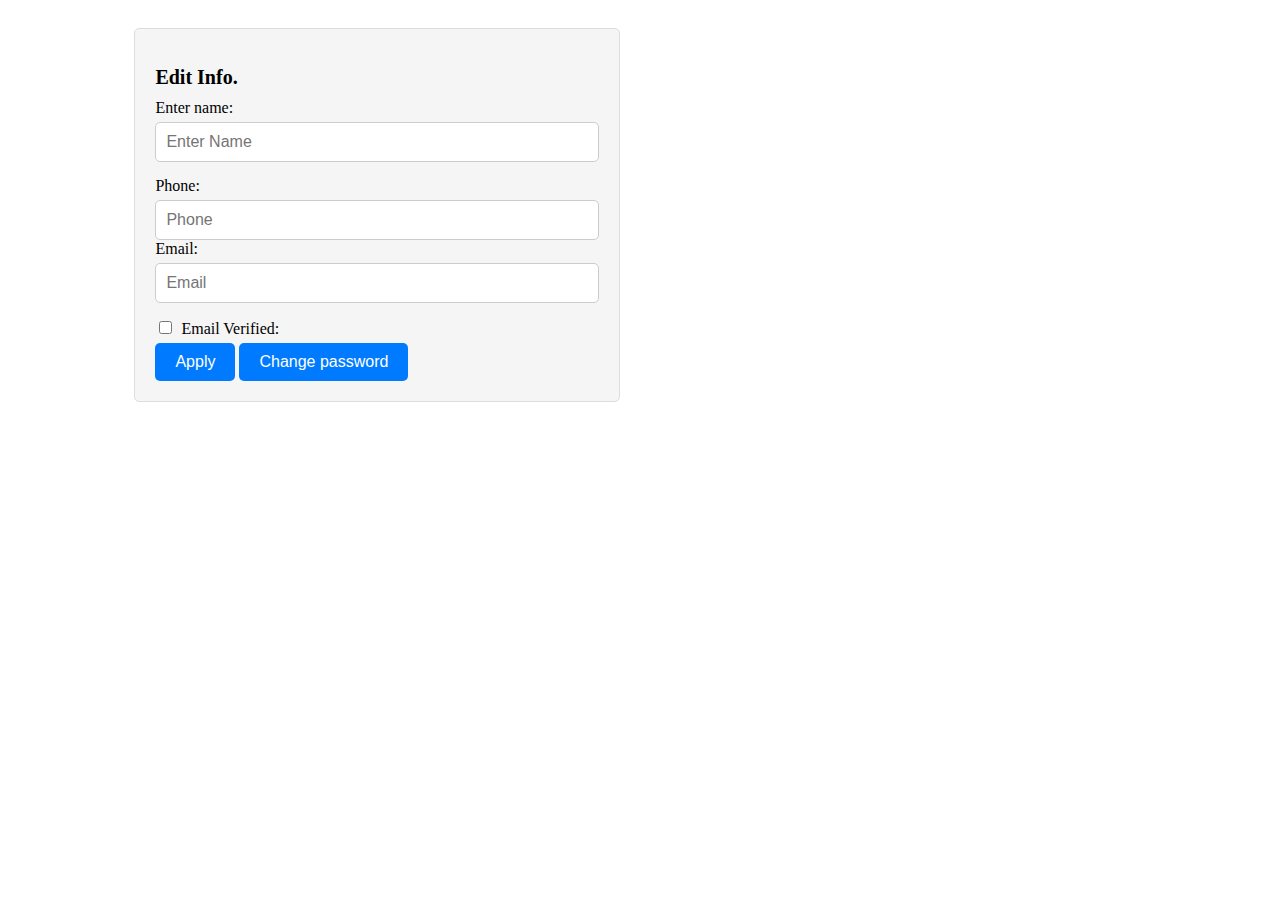
<file: exam project/setting.html>
<!DOCTYPE html>
<html lang="en">
<head>
    <meta charset="UTF-8">
    <meta name="viewport" content="width=device-width, initial-scale=1.0">
    <title>Account Settings</title>
    <link rel="stylesheet" href="setting.css">
</head>
<body>
    <div class="container">
        
        <div class="account-settings-box">
             <h2> Edit Info.</h2>
            <form>
                <form>
                    <div class="form-group">
                        <label >Enter name:</label>
                        <input type="text" id="name" name="name"  placeholder="Enter Name">
                    </div>
                    <div>    
                        <label>Phone:</label>
                        <input type="tel" id="phone" name="phone"  placeholder="Phone">
                    </div>
                    <div class="form-group">
                        <label>Email:</label>
                        <input type="email" id="email" name="email"  placeholder="Email">
                    </div>
                    <div>    
                        <label for="verified"><input type="checkbox" id="verified" name="verified">
                            Email Verified:</label>
                    </div>
                     <button type="submit">Apply</button> <button type="submit" id="change-password-btn">Change password</button>

                    


                </form>






            </form>
        </div>
        
            </div>
        </div>
    </div>
    <script src="setting.js"></script>
</body>
</html>
</file>
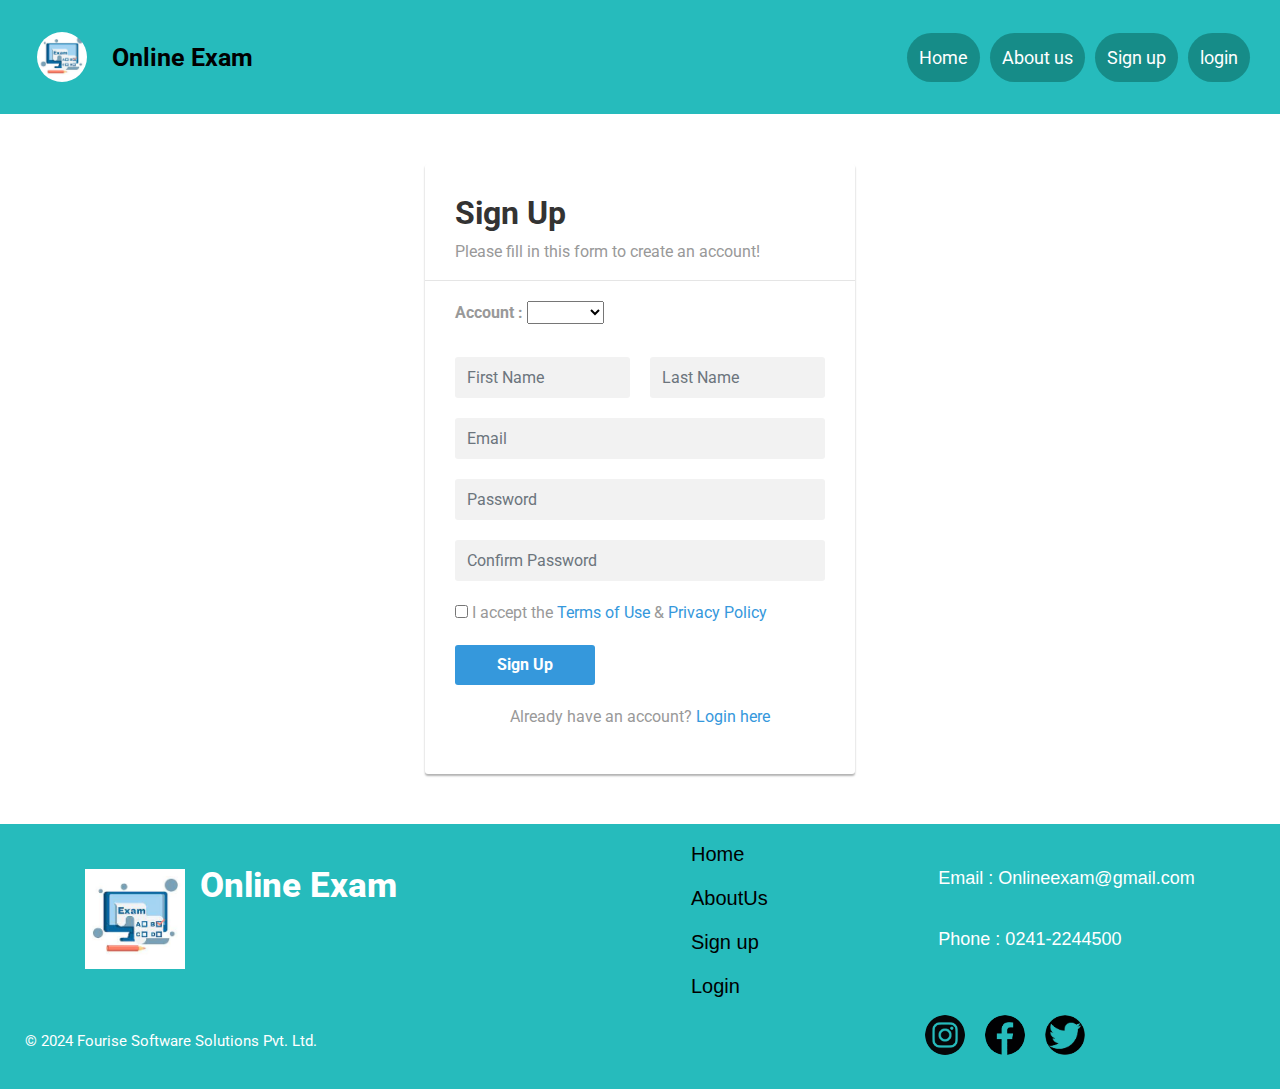
<file: exam project/signup.html>
<!DOCTYPE html>
<html lang="en">
<head>
<meta charset="utf-8">
<meta name="viewport" content="width=device-width, initial-scale=1, shrink-to-fit=no">
<link rel="stylesheet" href="https://fonts.googleapis.com/css?family=Roboto:400,700">
<title>Sign up</title>
<link rel="stylesheet" href="https://stackpath.bootstrapcdn.com/bootstrap/4.5.0/css/bootstrap.min.css">
<link rel="stylesheet" href="https://maxcdn.bootstrapcdn.com/font-awesome/4.7.0/css/font-awesome.min.css">
<script src="https://code.jquery.com/jquery-3.5.1.min.js"></script>
<script src="https://cdn.jsdelivr.net/npm/popper.js@1.16.0/dist/umd/popper.min.js"></script>
<script src="https://stackpath.bootstrapcdn.com/bootstrap/4.5.0/js/bootstrap.min.js"></script> 
<link rel="stylesheet" href="signup.css">
</head>
<body>

    <div class="header">
        <!-- <div class="logo">-->
            <!-- <img src="IMG/Exam logo.jpg" alt="Exam Logo">  -->
            
      <a href="#default" class="logo"> <img src="IMG/Exam logo.jpg" alt="Exam Logo"> Online  Exam</a>
      <div class="header-right">
        <a class="active" href="index.html">Home</a>
        <a class="active" href="about.html">About us</a>
        <a class="active" href="signup.html">Sign up</a>
        <a class="active" href="login.html">login</a>
      </div>
    </div>
    














<div class="signup-form">
    <form action="login.html" method="get">
		<h2>Sign Up</h2>
		<p>Please fill in this form to create an account!</p>
		<hr>
        <div class="form-group">

            <label for="email"><b>Account :</b></label>
            <Select class="sign" required>
                <option></option>
                <option>Admin</option>
                <option>Student</option>
            </Select><br><br>


			<div class="row">
                
            <div class="col"><input type="text" class="form-control" name="first_name" placeholder="First Name" required="required"></div>
                
				<div class="col"><input type="text" class="form-control" name="last_name" placeholder="Last Name" required="required"></div>
			</div>        	
        </div>
        <div class="form-group">
        	<input type="email" class="form-control" name="email" placeholder="Email" required="required">
        </div>
		<div class="form-group">
            <input type="password" class="form-control" name="password" placeholder="Password" required="required">
        </div>
		<div class="form-group">
            <input type="password" class="form-control" name="confirm_password" placeholder="Confirm Password" required="required">
        </div>        
        <div class="form-group">
			<label class="form-check-label"><input type="checkbox" required="required"> I accept the <a href="#">Terms of Use</a> &amp; <a href="#">Privacy Policy</a></label>
		</div>
		<div class="form-group">
            <button type="submit" class="btn btn-primary btn-lg">Sign Up</button>
        </div>
        <div class="hint-text">Already have an account? <a href="login.html">Login here</a></div>

    </form>
</div>

<footer>
    <div class="foot">
        <div class="left-section">
            <img src="IMG/Exam logo.jpg" alt="Footer Logo">
            <h1 class="heading1">Online Exam</h1>
        </div>
        <div class="footer-content">
            <div class="useful-links">
                
                <ul>
                    <li><a href="index.html">Home</a></li>
                      <li><a href="about.html">AboutUs</a></li>
                      <li><a href="signup.html">Sign up</a></li>
                      <li><a href="login.html">Login </a></li>
                </ul>
            </div>
            
            <div class="address">
                <div class="info">
                    <p>Email : Onlineexam@gmail.com</p>
                    <p>Phone : 0241-2244500</p>
                </div>
            </div>
        </div>
    </div>
    <div class="copbut">
        <div class="copyright">
            <p>&copy; 2024 Fourise Software Solutions Pvt. Ltd.</p>
        </div>
        <div class="buttons">
            <button type="button"><img src="IMG/instagram.png" alt=""></button>
            <button type="button"><img src="IMG/facebook.png" alt=""></button>
            <button type="button"><img src="IMG/twitter.png" alt=""></button>
        </div>
    </div>
</footer>




</body>
</html>
</file>
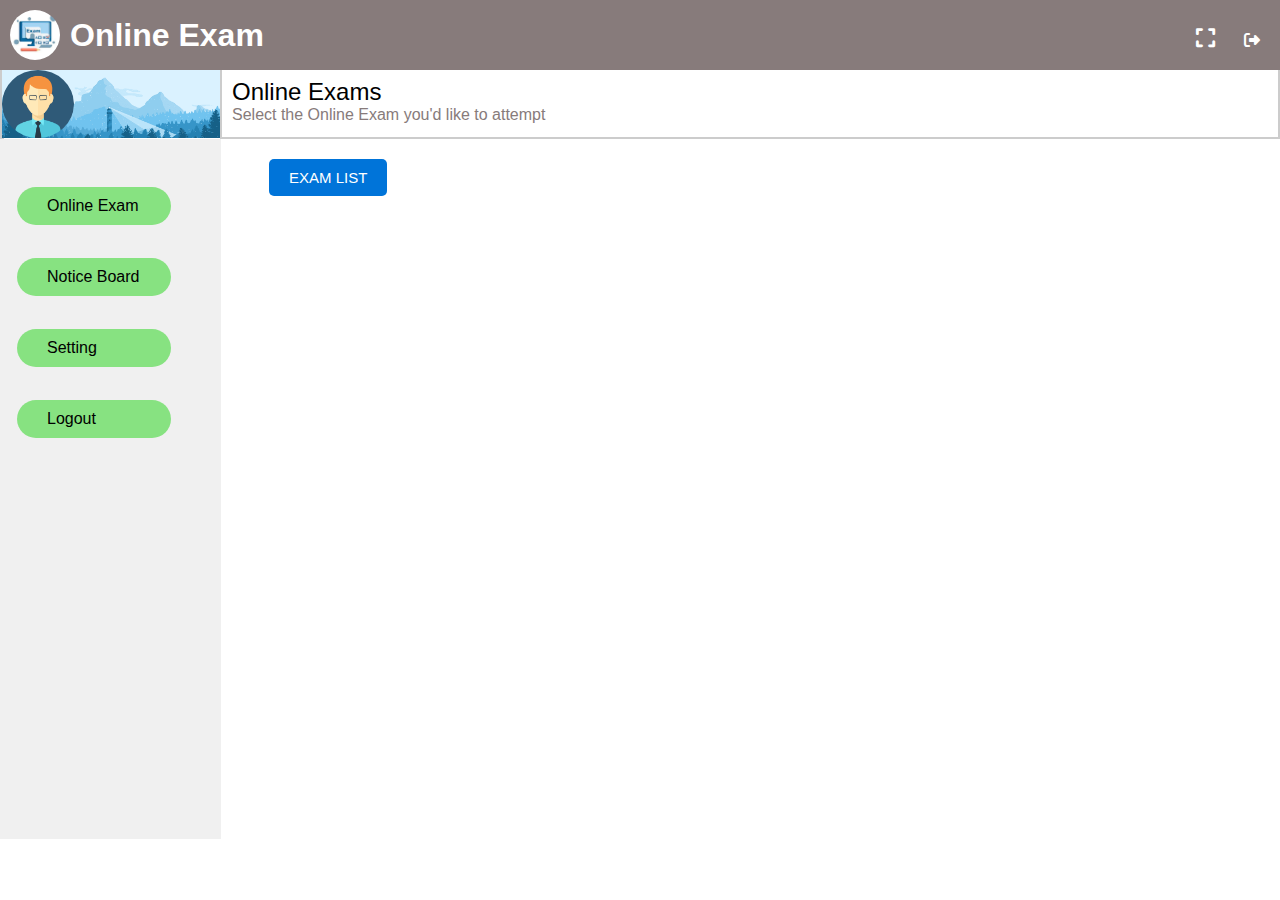
<file: exam project/student.html>
<!DOCTYPE html>
<html lang="en">
<head>
  <meta charset="UTF-8">
  <meta name="viewport" content="width=device-width, initial-scale=1.0">
  <title>student Panel</title>
  <link rel="stylesheet" href="https://fonts.googleapis.com/icon?family=Material+Icons">

  <link rel="stylesheet" href="student.css">
  <link rel="stylesheet" href="https://cdnjs.cloudflare.com/ajax/libs/font-awesome/6.4.0/css/all.min.css" class="stylesheet">

</head>
<body>
  <!--  Navbar -->
  <header>
    <div class="logo">
      <img src="IMG/exam_logo.jpg" alt="Exam Logo">
      <h1>Online Exam</h1>
    </div>
    <nav>
      <ul>
        <button id="fullscreen-button"><i class="fas fa-expand"title="Full Screen"></i></button>
          </li>
        <li><a href="index.html"><i class="fas fa-sign-out-alt"title="Logout"></i></a></li>
      </ul>
    </nav>
    
  </header>

  <!-- student Info Section -->
  <div class="student-info">
    <div class="student-navbar">
      </div>
    <div class="logo-container">
        <div class="logo">
            <img src="IMG/student.png" title="student Profile" alt="student Logo" >
            <h3 class="student-name" id="studentName"></h3>
        </div>
        
    </div>
    
</div>
    <div class="student-links">
      <h2>Online Exams</h2>
      <h5>Select the Online Exam you'd like to attempt</h5>
    </div>

  
  

  <!-- Sidebar Section -->
  <aside class="sidebar">
    <div class="sidebar-inner">
      <ul>
        <li><a href="onlineexam.html"> Online Exam </a></li>
        <li><a href="#">Notice Board</a></li>
        <li><a href="setting.html">Setting</a></li>
        <li><a href="index.html">Logout</a></li>
      </ul>
    </div>
  </aside>

  <div class="content">
    <a href="onlineexam.html">
    <button title="Click to View Exam List">EXAM LIST</button>
    </a>
  </div>
  
  <script>
    const fullscreenButton = document.getElementById('fullscreen-button');
  
    // Function to toggle fullscreen mode
    function toggleFullscreen() {
      if (!document.fullscreenElement) {
        document.documentElement.requestFullscreen(); // Enter fullscreen mode
      } else {
        if (document.exitFullscreen) {
          document.exitFullscreen(); // Exit fullscreen mode
        }
      }
    }
  
    // Event listener for the button click
    fullscreenButton.addEventListener('click', toggleFullscreen);
  </script>
</body>
</html>
</file>
<file: exam project/style.css>
@import url('https://fonts.googleapis.com/css2?family=Poppins:wght@300&display=swap');
html{
    scroll-behavior: smooth;
    /* transition: scroll-behavior 500ms ease-in; */
}
:root{
    --secondary-color:white;
}

* {
    padding: 0;
    margin: 0;
    font-family: 'Poppins', sans-serif;
}

/* Scroll Watcher */
.scroll-watcher{
    height: 10px;
    position: fixed;
    top: 0;
    z-index: 1000;
    background: linear-gradient( 329deg, #25a4c3,rgb(19, 231, 104));
    /* background-color: linear-gradient( rgb(89, 199, 229),blue); */
    width: 100%;
    /* scale: 0 1; */
    transform-origin: left;
    animation: scroll-watcher linear;
    animation-timeline: scroll();
}




























* {box-sizing: border-box;}

body { 
  margin: -11px;
  font-family: Arial, Helvetica, sans-serif;
}

.header {
  overflow: hidden;
  background-color: #26bbbc;
  padding: 20px 25px;
  display: flex; /* Display flex to align items in a row */
  justify-content: space-between; /* Space between logo and header-right */
  align-items: center; /* Center vertically */
}

.header a {
  color: black;
  text-decoration: none;
  font-size: 18px; 
  line-height: 25px;
  border-radius: 31px;
  padding: 12px;
}

.header a.logo {
  font-size: 25px;
  font-weight: bold;
  display: flex; /* To align image and text */
  align-items: center; /* Center vertically */
}

.header a:hover {
  background-color: #ddd;
  color: black;
}

.header a.active {
  background-color: rgb(22, 140, 136);
  color: white;
  margin: 5px;
}

.header-right {
  display: flex; /* Display links horizontally */
}

.logo img {
  border-radius: 50%;
  width: 50px;
  height: 50px;
  object-fit: cover;
  margin-right: 25px;
}

@media screen and (max-width: 500px) {
  .header a,
  .header-right {
    flex-direction: column; /* Stack items vertically on small screens */
    align-items: center; /* Center horizontally */
  }
}







/* Hero Section */


 .hero-section {
    position: relative;
    height: 80vh; /* Adjust as needed */
    background-image: url('IMG/bg1.jpeg'); /* Replace 'your-image.jpg' with the path to your image */
    background-size: cover;
    background-position: center;
    color: #ffffff; /* Text color on top of the image */
    text-align: center;
    display: flex;
    align-items: center;
    justify-content: center;
    text-shadow: 2px 2px 4px rgba(0, 0, 0, 0.5); /* Optional: Add a text shadow for better readability */
  }

  .hero-content {
    z-index: 1;
  }













/* 7777777777777777777777 */
#features {
  text-align: center;
  margin: 0px 0px 0px 0px;
  font-size: 40px;
  color: black;
  background-color:#c2d2e4;

}
.features {
  height: 150svh;
  /* border: 2px solid black; */
  display: grid;
  grid-template-columns: repeat(2, 400px); /* Three columns with equal width */
  grid-template-rows: repeat(2, 450px); /* Two rows with a fixed height of 100px */
  gap: 80px; /* Gap between grid items */
  /* padding: 0 0 34px 0;/ */
  margin: 0px 0px 0px 10px;
  justify-content: center;
  scale: 1; opacity: 0;
  animation: fade-in linear forwards;
  animation-timeline: view();
  animation-duration: entry -50px;
  background-color:#c2d2e4;
}
.feat {
  background-color: rgb(231, 233, 231);
  border: 1px solid rgb(217, 221, 216);
  border-radius: 10px;
  color: black;
  padding: 30x 30px 0px 30px;
  display: flex;
  flex-direction: column;
  justify-content: center;
  gap: 6px;
  align-items: center;
  box-shadow: 0px 5px 10px 0px rgba(0, 0, 0, 0.5);
  font-family: 'Poppins', sans-serif;;
}
.feat img{
  width:100px;
  height: 100px;    
}
.feats img{
  width: 136px;
}
.feat p{
  text-align: center;
  padding: 9px;
  text-wrap: balance;
}
.feat:hover{
  transform: translateY(-5px);
  box-shadow: 0px 10px 20px 2px rgba(0, 0, 0, 0.25);
}












.popup {
  display: none;
  position: fixed;
  top: 50%;
  left: 50%;
  transform: translate(-50%, -50%);
  background-color:white;
  width: 80%;
  max-width: 600px;
  padding: 20px;
  border-radius: 8px;
  color: black;
  z-index: 9999; /* Ensure the popup is above other content */
}

.popup-content {
  position: relative;
}

.close {
  position: absolute;
  top: 10px;
  right: 10px;
  font-size: 24px;
  cursor: pointer;
}

.popup-content h2 {
  font-size: 24px;
  margin-bottom: 10px;
}

.popup-content p {
  font-size: 16px;
  line-height: 1.5;
}























/* Testimonials Section and Slider */
.infinite-scroll{
 
  display: flex;
  flex-direction: column;
  align-items: center;
  gap: 40px;
  background-color: #a9d26575;
  margin-top: 90px;
}
#tests{
  font-size: 30px;
  color: black;
}
.tag-list{
  margin:0;
  padding-inline:0;
  list-style: none;
}
.tag-list .slide{
  padding: 1rem;
  border-radius: 0.5rem;
  box-shadow: 0 0.5rem 1rem -0.25rem rgb(86, 82, 82);
  width: 35vw;
  background-color: #87ebc3;
}
.tests{
  width: 35svw;
  height: 50svh;
  display: flex;
  flex-direction: column;
  align-items: center;
  gap: 40px;
}
.tests p{
  /* font-style: italic; */
  text-align: center;
  text-wrap: balance;
  font-size: 19px;
  color: black;
  padding: 12px;
}
.tests .img{
  width: 100px;
  height: 100px;
  border: 2px solid black;
  border-radius: 200%;
}
.tests .img img{
  width: 100px;
  height: 100px;
  border-radius: 200%;
  object-fit: cover;
}
.scroller{
  max-width: 80svw; 
  /* outline: 3px solid lime; */
}
.scroller__inner{
  padding-block: 1rem;
  display: flex;
  flex-wrap: nowrap;
  gap: 3rem;
  animation: scrollLeft var(--animation-duration, 40s) linear infinite; /* Animation for scrolling */

}
.scroller[data-animated=true]{
  overflow: hidden;
  -webkit-mask: linear-gradient(
      90deg,
      transparent,
      white 20%,
      white 80%,
      transparent
  );
  mask: linear-gradient(
      90deg,
      transparent,
      white 20%,
      white 80%,
      transparent
  );
}
.scroller[data-animated=true] .scroller__inner{
  width: max-content;
  flex-wrap: nowrap; 
  animation: scroll var(--animation-duration, 40s) linear infinite;
}
.scroller[data-duration = "slow"]{
  --animation-duration: 40s;
}




.scroller {
  max-width: 100%; /* Adjust as needed */
  overflow: hidden; /* Hides the content that overflows */
  position: relative; /* Needed for absolute positioning of the inner content */
}


@keyframes scrollLeft {
  0% { transform: translateX(0); } /* Starting position */
  100% { transform: translateX(calc(-100% - 3rem)); } /* Scrolls entire width of the content */
}
















/* Animations */
@keyframes scroll-watcher{
  from{scale: 0 1;}
  to {scale: 1 1; }
}
@keyframes fade-out{
  to{
      opacity: 0;
  }
}
@keyframes fade-in {
  to{scale: 1; opacity: 1;}
}
@keyframes scroll {
  to{
      transform: translate(calc(-50% - 1rem));
  }
}




























* {box-sizing: border-box}

/* Full-width input fields */
  input[type=text], input[type=password] {
  width: 100%;
  padding: 15px;
  margin: 5px 0 22px 0;
  display: inline-block;
  border: none;
  background: #f1f1f1;
}

input[type=text]:focus, input[type=password]:focus {
  background-color: #ddd;
  outline: none;
}

hr {
  border: 1px solid #f1f1f1;
  margin-bottom: 25px;
}

/* Set a style for all buttons */
button {
  background-color: #04AA6D;
  color: white;
  padding: 14px 20px;
  margin: 8px 0;
  border: none;
  cursor: pointer;
  width: 100%;
  opacity: 0.9;
}

button:hover {
  opacity:1;
}

/* Extra styles for the cancel button */
.cancelbtn {
  padding: 14px 20px;
  background-color: #f44336;
}

/* Float cancel and signup buttons and add an equal width */
.cancelbtn, .signupbtn {
  float: left;
  width: 50%;
}

/* Add padding to container elements */
.container {
  padding: 16px;
}

/* Clear floats */
.clearfix::after {
  content: "";
  clear: both;
  display: table;
}

/* Change styles for cancel button and signup button on extra small screens */
@media screen and (max-width: 300px) {
  .cancelbtn, .signupbtn {
    width: 100%;
  }
}










/* Footer */
footer {
  background-color:#26bbbc; 
  color: white;
  height: 265px;
  margin-top: 0px;
}
.foot{
  display: grid;
  grid-template-areas: "foot1 foot2 foot2";
}
.footer-content {
  grid-area: foot2;
  padding: 15px 0px 15px 0px;
  height: 160px;
  /* border: 1px solid black; */
  display: flex;
  justify-content: space-around;
}
.left-section{
  grid-area: foot1;
  height: 190px;
  /* border: 1px solid black; */
  display: flex;
  justify-content: center;
  align-items: center; 
}
.left-section img{
  align-self: center;
  width: 100px;
  height: 100px;
}
.left-section .heading1{
  align-self: center;
  height: 100px;
  /* border: 1px solid black; */
  font-size: 35px;
  font-weight: 800;
  width: 280px;
  margin-left: 15px;
}
a {
  text-decoration: none;
  color: black;
}
a:hover{
  color: #fff;
}
.useful-links h2, .facility-links h2{
  padding-bottom: 6px;
  margin-bottom:10px;
  border-bottom: 3px solid green;
} 
.useful-links ul{
  list-style: none;
  display: flex;
  flex-direction: column;
  justify-content: center;
  align-items: flex-start;
  font-size: 20px;
  font-family: "Poppins", sans-serif;
  font-weight: 10px;
  font-style: normal;
  color: rgb(246, 249, 252);  
  gap: 14px;
}
.facility-links ul{
  list-style: none;
  font-family: "Poppins", sans-serif;
  font-size: 20px;
  /* border: 1px solid black; */
  display: grid;
  grid-template-columns: repeat(2,1fr);
  justify-content: center;
  align-items: flex-start;
  gap: 14px 28px;

}
.address {
  /* border: 1px solid black; */
  align-self: flex-end;
  font-size: 18px;
  font-family: "Poppins", sans-serif;
  font-weight: 10px;
  font-style: normal;
}
.info{
  display: flex;
  flex-direction: column;
  gap: 18px;
}
#adr{
  width: 480px;
  word-wrap: break-word;
}
.copbut{
  padding: 0px 25px;
  height: 70px;
  /* background-color: rgb(191, 228, 135); */
  display: grid;
  grid-template-areas: "footer";
}
.copbut>*{
  grid-area: footer;
}
.copbut .copyright{
  justify-self: flex-start;
  align-self: center;
}
.copbut p{
  font-size: 15px;
}
.buttons{
  justify-self: flex-end;
  align-self: flex-start;
  margin-right: 170px;
  display: flex;
  gap: 20px;
}
.buttons button{
  background-color: transparent;
  display: inline-flex;
justify-content: center;
align-items: center;
  width:  40px;
  border: none;
  border-radius: 5px;
  transition: transform 100ms ease-in-out;
}
.buttons button:hover{
  background-color: green;
  transform: scale(1.1);
}
.buttons button img{
  border-radius: 50%;
  width: 40px;
  height: 40px;
  object-fit: contain;
}
button img:hover{
  filter: invert(100%);
}









/* Example of a media query */
@media screen and (max-width: 768px) {
  /* CSS rules for screens with a maximum width of 768px */
}
/* Example of media query for smaller screens */
@media screen and (max-width: 768px) {
  /* Adjustments for smaller screens */
  .header {
    padding: 15px 20px; /* Adjust padding for smaller header */
  }

  /* Example of making the header links stack vertically on smaller screens */
  .header a {
    display: block;
    margin-bottom: 10px;
  }

  /* Adjustments for smaller hero section */
  .hero-section {
    height: 50vh;
  }

  /* Adjustments for smaller features grid */
  .features {
    grid-template-columns: repeat(1, 100%); /* Change to single column layout */
    gap: 20px; /* Reduce gap between features */
  }

  /* Adjustments for smaller testimonials section */
  .scroller {
    max-width: 90%; /* Reduce width of scroller on smaller screens */
  }
}


/* Responsive Adjustments  */


/* Example of a media query */
@media screen and (max-width: 768px) {
  /* CSS rules for screens with a maximum width of 768px */
}

/* Adjustments for smaller screens */
@media screen and (max-width: 768px) {
  /* Adjust padding for smaller header */
  .header {
    padding: 15px 20px;
  }

  /* Make the header links stack vertically on smaller screens */
  .header a {
    display: block;
    margin-bottom: 10px;
  }

  /* Adjustments for smaller hero section */
  .hero-section {
    height: 50vh;
  }

  /* Adjustments for smaller features grid */
  .features {
    grid-template-columns: repeat(1, 100%);
    gap: 20px;
  }

  /* Adjustments for smaller testimonials section */
  .scroller {
    max-width: 90%;
  }
}

/* Footer adjustments */
@media screen and (max-width: 768px) {
  /* Adjustments for smaller screens */
  .left-section img {
    width: 70px;
    height: 70px;
  }

  .left-section .heading1 {
    font-size: 25px;
    width: 200px;
    margin-left: 10px;
  }

  .useful-links ul {
    font-size: 16px;
  }

  .facility-links ul {
    font-size: 16px;
  }

  .address {
    font-size: 14px;
  }

  .foot {
    height: auto;
  }
}
</file>
<file: exam project/about.css>
body {
    font-family: Arial, sans-serif;
    background-size: cover; /* Cover the entire viewport */
    background-color: #485ef3b9;
    }
  
  
    header {
      position: fixed;
      top: 0;
      left: 0;
      width: 100%;
      height: 40px;
      color: #fff;
      padding: 20px;
      display: flex;
      align-items: center;
      justify-content: space-between;
      z-index: 1000;
      background-color: transparent; /* Initially transparent */
      transition: background-color 0.3s ease; /* Add transition for smooth effect */
  }
  
  .header-scroll {
      background-color: #8cac6a; /* Background color when scrolled */
  }
  
  
  
  
  
  
  
  .logo img {
    width: 50px;
    height: 50px;
    margin-right: 10px;
  }
  
  .title h1 {
    margin: 10px;
    margin-right: 495px; /* Adjust the margin to separate the logo and title */
    font-family: Georgia, 'Times New Roman', Times, serif;
  font-size: 40px;
  }

  .title {
    white-space: nowrap; /* Prevent line breaks */
  }
  
  

  .logo img {
    border-radius: 50%; 
    width: 70px; 
    height: 70px; 
    object-fit: cover; 
  }


  

  nav ul {
    list-style-type: none;
    margin-left: -173px;
    padding: 0;
    display: flex; /* Display links as flex items */
    white-space: nowrap; /* Prevent line breaks */
    font-size: 20px;
  }
  
  nav ul li {
    margin-right: 2px; /* Set margin between links */
    padding-right: 30px;
  }
  
  nav ul li:last-child {
    margin-right: 10px; /* Remove margin from the last link */
  }
  
  nav ul li a {
    color: #fff;
    text-decoration: none;
    padding: 10px 20px; /* Set padding for the links */
  }




  .container3{
      display: flex;
      margin-top: 70px;
    }

    .content-container3 {
      flex: 2; /* Adjust width of content relative to the image */
      margin-top: 22px;
      margin-right: 80px;
    }
    
    .content-container3 p{
      margin-left: 80px;
      font-size:  25px;
      color: #ccc3c3;
      line-height: 44px;
    }
        
    .content-container3 h1{
      margin-left: 36px;
      font-size:  65px;
      color: #fff;
      margin-top: 40px;
    }
  
  .image-container0 {
    flex: 1;
    margin-right: 20px; /* Adjust spacing between image and content */
  }
  
  .image-container0 img {
        width: 550px;
        height: 450px;
        border-radius: 30px;
        margin-top: 30px;
    }

    .content-container p{
      margin-left: 36px;
      font-size:  30px;
    }


  

  
  .upper-side {
    order: -1; /* Places these flex items above the sidebar */
  }

  .content button {
    padding: 10px 20px;
    background-color: #0074D9;
    color: #FFF;
    border: none;
    border-radius: 5px;
    font-size: 15px;
    cursor: pointer;
    margin-right: -120px;
  }
  
  .content button:hover {
    background-color: #0056b3;
  }
  
  
  .flex-container {
    display: flex;
    justify-content: center; /* Center items horizontally */
    align-items: center; /* Center items vertically */
    flex-direction: column;
    flex: 1;
  }
  
  

    .flex-item {
        text-align: center; /* Center text within the flex item */
      }
      
  

      
      /* Apply border only to flex items within the upper-side flex container */
.flex-container.upper-side .flex-item {
    border: 1px solid #000; /* Example border styling: 2px solid black */
    border-radius: 20px;
    padding-top: 12px;
    margin: 0px 145px;
    background-color: white;
    margin-top: 25px;
  }
  
  
  
  .icon-container i {
    font-size: 45px; /* Adjust the size as needed */
  }
  
  .content {
    display: flex;
    margin-top: 70px;
  }
  
  
  .flex-container.upper-side {
    justify-content: flex-start;
    height: 260px;
    width: 280px;
  }
  
  .flex-container.lower-side {
    justify-content: flex-end;
    height: 250px;
    width: 280px;
  }
  
  


/*1  */

.container {
    display: flex;
    margin-top: 70px;
  }
  
  .image-container {
    flex: 1;
    margin-right: 20px; /* Adjust spacing between image and content */
  }
  
  .image-container img {
        width: 409px;
        height: 365px;
        border-radius: 30px;
        
     }
  
  .content-container {
    flex: 2; /* Adjust width of content relative to the image */
    margin-top: 30px;
    margin-left: 30px;
  }
  
  .content-container p{
    margin-right: 36px;
    font-size:  17px;
  }
  .content-container h2{
    margin-right: 36px;
    font-size:  37px;
  }
  
  /* 2 */
  
.container2 {
  display: flex;
  margin-top: 70px;
}

.image-container2 {
  flex: 1;
  margin-right: 20px; /* Adjust spacing between image and content */
}

.image-container2 img {
      width: 409px;
      height: 365px;
      border-radius: 30px;
   }

.content-container2 {
  flex: 2; /* Adjust width of content relative to the image */
  margin-top: 22px;
  margin-right: 80px;
}

.content-container2 p{
  margin-left: 36px;
  font-size:  17px;
}
.content-container2 h2{
  margin-left: 36px;
  font-size:  37px;
}

.content-container2 h1{
  margin-left: 36px;
  font-size:  65px;
  color: #fff;
  margin-top: 70px;
}









  /* Responsive adjustments */
@media only screen and (max-width: 768px) {
  body {
      padding: 100px; /* Adjust padding for smaller screens */
  }

  .title h1 {
      margin-right: 50px; /* Adjust margin for smaller screens */
  }
  
  .logo img {
      width: 40px; /* Adjust logo size for smaller screens */
      height: 40px;
  }
  
  .exam-platform {
      font-size: 24px; /* Adjust font size for smaller screens */
      padding: 10px; /* Adjust padding for smaller screens */
      width: auto; /* Allow the width to adjust based on content */
      max-width: 90%; /* Limit width to avoid overflow on smaller screens */
      left: 5%; /* Adjust left position for smaller screens */
  }
  
  .feature-block {
      font-size: 18px; /* Adjust font size for smaller screens */
      margin-left: 20px; /* Adjust margin for smaller screens */
      width: auto; /* Allow the width to adjust based on content */
      max-width: 90%; /* Limit width to avoid overflow on smaller screens */
  }
  
  nav ul {
      margin-left: -100px; /* Adjust margin for smaller screens */
  }
}
</file>
<file: exam project/add_notice.css>
/* Some basic styling for demonstration */
 body {
  font-family: Arial, sans-serif;
  display: flex;
  justify-content: center;
  align-items: center;
  height: 100vh;
  margin: 0;
  background-color: #f2f2f2;
}
.container {
  width: 550px;
  background-color: white;
  border-radius: 5px;
  box-shadow: 0 0 10px rgba(0, 0, 0, 0.1);
  padding: 20px;
}
input[type="text"] {
  margin-bottom: 10px;
  padding: 5px;
  width: 100%;
}
.button-container {
  display: flex;
  justify-content: space-between;
  margin-bottom: 10px;
}
button {
  padding: 8px 16px;
  background-color: #4CAF50;
  color: white;
  border: none;
  cursor: pointer;
  width: calc(50% - 5px);
}
button:hover {
  background-color: #45a049;
}
table {
  border-collapse: collapse;
  width: 100%;
}
th, td {
  padding: 8px;
  text-align: left;
  border-bottom: 1px solid #ddd;
}
th {
  background-color: #4CAF50;
  color: white;
}
.selected {
  background-color: #f2f2f2;
}





  /* Responsive Adjustments  */
/* Media query for screens smaller than 768px */
@media screen and (max-width: 768px) {
  /* Adjustments for the container */
  .container {
    width: 90%; /* Make container width 90% of the viewport width */
    max-width: 400px; /* Set maximum width for smaller screens */
  }

  /* Adjustments for the buttons */
  .button-container {
    flex-direction: column; /* Stack buttons vertically */
  }

  /* Adjustments for the buttons */
  button {
    width: 100%; /* Make buttons full width */
    margin-bottom: 10px; /* Add margin between buttons */
  }

  /* Adjustments for the table */
  table {
    font-size: 14px; /* Decrease font size for better fit on small screens */
  }
}
</file>
<file: exam project/add_student.css>
/* Some basic styling for demonstration */
 body {
    font-family: Arial, sans-serif;
    display: flex;
    justify-content: center;
    align-items: center;
    height: 100vh;
    margin: 0;
    background-color: #f2f2f2;
}
.container {
    width: 650px;
    background-color: white;
    border-radius: 5px;
    box-shadow: 0 0 10px rgba(0, 0, 0, 0.1);
    padding: 20px;
}
input[type="text"] {
    margin-bottom: 10px;
    padding: 5px;
    width: 100%;
}
.button-container {
    display: flex;
    justify-content: space-between;
    margin-bottom: 10px;
}
button {
    padding: 8px 16px;
    background-color: #4CAF50;
    color: white;
    border: none;
    cursor: pointer;
    width: calc(50% - 5px);
}
button:hover {
    background-color: #45a049;
}
table {
    border-collapse: collapse;
    width: 100%;
}
th, td {
    padding: 8px;
    text-align: left;
    border-bottom: 1px solid #ddd;
}
th {
    background-color: #4CAF50;
    color: white;
}
.selected {
    background-color: #f2f2f2;
}



  /* Responsive Adjustments  */
/* Media query for screens smaller than 768px */
@media screen and (max-width: 768px) {
    /* Adjustments for the container */
    .container {
      width: 90%; /* Make container width 90% of the viewport width */
      max-width: 400px; /* Set maximum width for smaller screens */
    }
  
    /* Adjustments for the button container */
    .button-container {
      flex-direction: column; /* Stack buttons vertically */
    }
  
    /* Adjustments for the buttons */
    button {
      width: 100%; /* Make buttons full width */
      margin-bottom: 10px; /* Add margin between buttons */
    }
  
    /* Adjustments for the table */
    table {
      font-size: 14px; /* Decrease font size for better fit on small screens */
    }
  }
</file>
<file: exam project/exam.css>
.header {
	overflow: hidden;
	background-color: #26bbbc;
	padding: 20px 25px;
	display: flex; /* Display flex to align items in a row */
	justify-content: space-between; /* Space between logo and header-right */
	align-items: center; /* Center vertically */
  }
  
  .header a {
	color: black;
	text-decoration: none;
	font-size: 18px; 
	line-height: 25px;
	border-radius: 31px;
	padding: 12px;
  }
  
  .header a.logo {
	font-size: 25px;
	font-weight: bold;
	display: flex; /* To align image and text */
	align-items: center; /* Center vertically */
  }
  
  .header a:hover {
	background-color: #ddd;
	color: black;
  }
  
  .header a.active {
	background-color: rgb(22, 140, 136);
	color: white;
	margin: 5px;
  }
  
  .header-right {
	display: flex; /* Display links horizontally */
  }
  
  .logo img {
	border-radius: 50%;
	width: 50px;
	height: 50px;
	object-fit: cover;
	margin-right: 25px;
  }
  
  @media screen and (max-width: 500px) {
	.header a,
	.header-right {
	  flex-direction: column; /* Stack items vertically on small screens */
	  align-items: center; /* Center horizontally */
	}
  }
  








  .upper-side {
    order: -1; /* Places these flex items above the sidebar */
  }

  .content button {
    padding: 10px 20px;
    background-color: #0074D9;
    color: #FFF;
    border: none;
    border-radius: 5px;
    font-size: 15px;
    cursor: pointer;
    margin-right: -120px;
  }
  
  .content button:hover {
    background-color: #0056b3;
  }
  
  
  .flex-container {
    display: flex;
    justify-content: center; /* Center items horizontally */
    align-items: center; /* Center items vertically */
    flex-direction: column;
    flex: 1;
  }
  
  

    .flex-item {
        text-align: center; /* Center text within the flex item */
      }
      
  

      
      /* Apply border only to flex items within the upper-side flex container */
.flex-container.upper-side .flex-item {
    border: 2px solid #000; /* Example border styling: 2px solid black */
    padding-top: 12px;
    margin: 0px 145px;
  }
  
  
  
  .icon-container i {
    font-size: 45px; /* Adjust the size as needed */
  }
  
  .content {
    display: flex;
    margin: 18px;
  }
  
  
  .flex-container.upper-side {
    justify-content: flex-start;
    height: 260px;
    width: 280px;
  }
  
  .flex-container.lower-side {
    justify-content: flex-end;
    height: 250px;
    width: 280px;
  }
  
  


/*1  */

.container {
    display: flex;
    margin-top: 70px;
  }
  
  .image-container {
    flex: 1;
    margin-right: 20px; /* Adjust spacing between image and content */
  }
  
  .image-container img {
        width: 559px;
        height: 400px;
     }
  
  .content-container {
    flex: 2; /* Adjust width of content relative to the image */
  }
  
  .content-container p{
    margin-right: 36px;
    font-size:  20px;
  }
  .content-container h2{
    margin-right: 36px;
    font-size:  45px;
  }
  
  /* 2 */
  
.container2 {
  display: flex;
  margin-top: 70px;
}

.image-container2 {
  flex: 1;
  margin-right: 20px; /* Adjust spacing between image and content */
}

.image-container2 img {
      width: 559px;
      height: 400px;
   }

.content-container2 {
  flex: 2; /* Adjust width of content relative to the image */
}

.content-container2 p{
  margin-left: 36px;
  font-size:  20px;
}
.content-container2 h2{
  margin-left: 36px;
  font-size:  45px;
}
/* Footer */
footer {
    background-color:#26bbbc; 
    color: white;
    height: 265px;
  }
  .foot{
    display: grid;
    grid-template-areas: "foot1 foot2 foot2";
  }
  .footer-content {
    grid-area: foot2;
    padding: 15px 0px 15px 0px;
    height: 160px;
    /* border: 1px solid black; */
    display: flex;
    justify-content: space-around;
  }
  .left-section{
    grid-area: foot1;
    height: 190px;
    /* border: 1px solid black; */
    display: flex;
    justify-content: center;
    align-items: center; 
  }
  .left-section img{
    align-self: center;
    width: 100px;
    height: 100px;
  }
  .left-section .heading1{
    align-self: center;
    height: 100px;
    /* border: 1px solid black; */
    font-size: 35px;
    font-weight: 800;
    width: 280px;
    margin-left: 15px;
  }
  a {
    text-decoration: none;
    color: black;
  }
  a:hover{
    color: #fff;
  }
  .useful-links h2, .facility-links h2{
    padding-bottom: 6px;
    margin-bottom:10px;
    border-bottom: 3px solid green;
  } 
  .useful-links ul{
    list-style: none;
    display: flex;
    flex-direction: column;
    justify-content: center;
    align-items: flex-start;
    font-size: 20px;
    font-family: "Poppins", sans-serif;
    font-weight: 10px;
    font-style: normal;
    color: rgb(246, 249, 252);  
    gap: 14px;
  }
  .facility-links ul{
    list-style: none;
    font-family: "Poppins", sans-serif;
    font-size: 20px;
    /* border: 1px solid black; */
    display: grid;
    grid-template-columns: repeat(2,1fr);
    justify-content: center;
    align-items: flex-start;
    gap: 14px 28px;
  
  }
  .address {
    /* border: 1px solid black; */
    align-self: flex-end;
    font-size: 18px;
    font-family: "Poppins", sans-serif;
    font-weight: 10px;
    font-style: normal;
  }
  .info{
    display: flex;
    flex-direction: column;
    gap: 18px;
  }
  #adr{
    width: 480px;
    word-wrap: break-word;
  }
  .copbut{
    padding: 0px 25px;
    height: 70px;
    /* background-color: rgb(191, 228, 135); */
    display: grid;
    grid-template-areas: "footer";
  }
  .copbut>*{
    grid-area: footer;
  }
  .copbut .copyright{
    justify-self: flex-start;
    align-self: center;
  }
  .copbut p{
    font-size: 15px;
  }
  .buttons{
    justify-self: flex-end;
    align-self: flex-start;
    margin-right: 170px;
    display: flex;
    gap: 20px;
  }
  .buttons button{
    background-color: transparent;
    display: inline-flex;
  justify-content: center;
  align-items: center;
    width:  40px;
    border: none;
    border-radius: 5px;
    transition: transform 100ms ease-in-out;
  }
  .buttons button:hover{
    background-color: green;
    transform: scale(1.1);
  }
  .buttons button img{
    border-radius: 50%;
    width: 40px;
    height: 40px;
    object-fit: contain;
  }
  button img:hover{
    filter: invert(100%);
  }
  


  /* Responsive Adjustments  */
/* Media query for screens smaller than 768px */
@media screen and (max-width: 768px) {
  /* Adjustments for .header */
  .header {
    flex-direction: column; /* Stack items vertically on small screens */
    align-items: center; /* Center items horizontally */
  }

  /* Adjustments for .content button */
  .content button {
    margin-right: 0; /* Remove right margin to center button */
  }

  /* Adjustments for .container and .container2 */
  .container,
  .container2 {
    flex-direction: column; /* Stack items vertically on small screens */
    margin-top: 20px; /* Decrease top margin */
  }

  /* Adjustments for .image-container and .image-container2 */
  .image-container,
  .image-container2 {
    margin-right: 0; /* Remove right margin */
  }

  /* Adjustments for .content-container and .content-container2 */
  .content-container,
  .content-container2 {
    margin-left: 0; /* Remove left margin */
  }
}
</file>
<file: exam project/login.css>
.header {
	overflow: hidden;
	background-color: #26bbbc;
	padding: 20px 25px;
	display: flex; /* Display flex to align items in a row */
	justify-content: space-between; /* Space between logo and header-right */
	align-items: center; /* Center vertically */
  }
  
  .header a {
	color: black;
	text-decoration: none;
	font-size: 18px; 
	line-height: 25px;
	border-radius: 31px;
	padding: 12px;
  }
  
  .header a.logo {
	font-size: 25px;
	font-weight: bold;
	display: flex; /* To align image and text */
	align-items: center; /* Center vertically */
  }
  
  .header a:hover {
	background-color: #ddd;
	color: black;
  }
  
  .header a.active {
	background-color: rgb(22, 140, 136);
	color: white;
	margin: 5px;
  }
  
  .header-right {
	display: flex; /* Display links horizontally */
  }
  
  .logo img {
	border-radius: 50%;
	width: 50px;
	height: 50px;
	object-fit: cover;
	margin-right: 25px;
  }
  
  @media screen and (max-width: 500px) {
	.header a,
	.header-right {
	  flex-direction: column; /* Stack items vertically on small screens */
	  align-items: center; /* Center horizontally */
	}
  }
  
/* login */
b{
    color: black;
  }
  .login-form {
    width: 410px;
    margin: 110px auto;
    font-size: 15px;
  }
  .login-form form {
    margin-bottom: 15px;
    background: #f7f7f7;
    box-shadow: 0px 2px 2px rgba(0, 0, 0, 0.3);
    padding: 30px;
  }
  .login-form h2  {
    margin: 0 0 15px;
    color: black;
  }
  .form-control, .btn {
    min-height: 38px;
    border-radius: 2px;
  }
  .btn {        
    font-size: 15px;
    font-weight: bold;
  }

  
/* Footer */
footer {
  background-color:#26bbbc; 
  color: white;
  height: 265px;
}
.foot{
  display: grid;
  grid-template-areas: "foot1 foot2 foot2";
}
.footer-content {
  grid-area: foot2;
  padding: 15px 0px 15px 0px;
  height: 160px;
  /* border: 1px solid black; */
  display: flex;
  justify-content: space-around;
}
.left-section{
  grid-area: foot1;
  height: 190px;
  /* border: 1px solid black; */
  display: flex;
  justify-content: center;
  align-items: center; 
}
.left-section img{
  align-self: center;
  width: 100px;
  height: 100px;
}
.left-section .heading1{
  align-self: center;
  height: 100px;
  /* border: 1px solid black; */
  font-size: 35px;
  font-weight: 800;
  width: 280px;
  margin-left: 15px;
}
a {
  text-decoration: none;
  color: black;
}
a:hover{
  color: #fff;
}
.useful-links h2, .facility-links h2{
  padding-bottom: 6px;
  margin-bottom:10px;
  border-bottom: 3px solid green;
} 
.useful-links ul{
  list-style: none;
  display: flex;
  flex-direction: column;
  justify-content: center;
  align-items: flex-start;
  font-size: 20px;
  font-family: "Poppins", sans-serif;
  font-weight: 10px;
  font-style: normal;
  color: rgb(246, 249, 252);  
  gap: 14px;
}
.facility-links ul{
  list-style: none;
  font-family: "Poppins", sans-serif;
  font-size: 20px;
  /* border: 1px solid black; */
  display: grid;
  grid-template-columns: repeat(2,1fr);
  justify-content: center;
  align-items: flex-start;
  gap: 14px 28px;

}
.address {
  /* border: 1px solid black; */
  align-self: flex-end;
  font-size: 18px;
  font-family: "Poppins", sans-serif;
  font-weight: 10px;
  font-style: normal;
}
.info{
  display: flex;
  flex-direction: column;
  gap: 18px;
}
#adr{
  width: 480px;
  word-wrap: break-word;
}
.copbut{
  padding: 0px 25px;
  height: 70px;
  /* background-color: rgb(191, 228, 135); */
  display: grid;
  grid-template-areas: "footer";
}
.copbut>*{
  grid-area: footer;
}
.copbut .copyright{
  justify-self: flex-start;
  align-self: center;
}
.copbut p{
  font-size: 15px;
}
.buttons{
  justify-self: flex-end;
  align-self: flex-start;
  margin-right: 170px;
  display: flex;
  gap: 20px;
}
.buttons button{
  background-color: transparent;
  display: inline-flex;
justify-content: center;
align-items: center;
  width:  40px;
  border: none;
  border-radius: 5px;
  transition: transform 100ms ease-in-out;
}
.buttons button:hover{
  background-color: green;
  transform: scale(1.1);
}
.buttons button img{
  border-radius: 50%;
  width: 40px;
  height: 40px;
  object-fit: contain;
}
button img:hover{
  filter: invert(100%);
}
















/* Responsive Adjustments  */

/* Media query for screens smaller than 500px */
@media screen and (max-width: 500px) {
  .login-form {
    width: 90%; /* Adjust form width for smaller screens */
    margin: 50px auto; /* Adjust margin for smaller screens */
  }

  .login-form form {
    padding: 20px; /* Adjust form padding for smaller screens */
  }

  .login-form h2 {
    font-size: 20px; /* Decrease heading font size for smaller screens */
  }

  .form-control,
  .btn {
    min-height: 38px; /* Adjust input height for smaller screens */
    font-size: 14px; /* Decrease font size for inputs */
  }

  .btn {
    font-size: 14px; /* Decrease font size for buttons */
  }
}
</file>
<file: exam project/online_exam.css>
body {
  font-family: Arial, sans-serif;
  margin: 0;
  padding: 0;
  background-color: #f2f2f2;
}
.container {
  max-width: 1200px;
  margin: 0 auto;
  padding: 20px;
}
h1 {
  text-align: center;
}
form {
  background-color: #fff;
  padding: 20px;
  border-radius: 5px;
  box-shadow: 0 2px 5px rgba(0, 0, 0, 0.1);
  width: 550px;
  margin-left:300px
}
label {
  font-weight: bold;
}
input[type="text"],
input[type="number"],
textarea {
  width: 100%;
  padding: 10px;
  margin-bottom: 10px;
  border: 1px solid #ccc;
  border-radius: 5px;
  box-sizing: border-box;
}
select {
  width: 100%;
  padding: 10px;
  margin-bottom: 10px;
  border: 1px solid #ccc;
  border-radius: 5px;
  box-sizing: border-box;
}
button {
  background-color: #4CAF50;
  color: white;
  padding: 10px 20px;
  border: none;
  border-radius: 5px;
  cursor: pointer;
}
button:hover {
  background-color: #45a049;
}
.question {
  border: 1px solid #ccc;
  border-radius: 5px;
  padding: 10px;
  margin-top: 10px;
}





/* Responsive Adjustments  */
/* Media query for screens smaller than 768px */
@media screen and (max-width: 768px) {
  form {
    width: 90%; /* Adjust form width for smaller screens */
    margin-left: auto; /* Center the form horizontally */
    margin-right: auto;
  }
}
</file>
<file: exam project/setting.css>
/* style.css */

.container {
    width: 80%; /* Adjust width as needed */
    margin: 0 auto; /* Center the container */
    padding: 20px;
}

h1 {
    font-size: 24px;
    margin-bottom: 10px;
}

p {
    font-size: 16px;
    margin-bottom: 20px;
}

.form-group {
    margin-bottom: 15px;
}

label {
    display: block;
    margin-bottom: 5px;
}

input[type="text"],
input[type="tel"],
input[type="email"],
input[type="password"],
input[type="domain"],
input[type="name"] {
    width: 100%;
    padding: 10px;
    border: 1px solid #ccc;
    border-radius: 5px;
    font-size: 16px;
    box-sizing: border-box; /* Ensure padding and border are included in width */
}

input[type="checkbox"] {
    margin-right: 5px;
}

button[type="submit"] {
    padding: 10px 20px;
    background-color: #007bff;
    color: #fff;
    border: none;
    border-radius: 5px;
    font-size: 16px;
    cursor: pointer;
}

button[type="submit"]:hover {
    background-color: #0056b3;
}










/* style.css */

.container {
    width: 80%; /* Adjust width as needed */
    margin: 0 auto; /* Center the container */
    padding: 20px;
}

.account-settings-box
 {
    background-color: #f5f5f5;
    border: 1px solid #ddd;
    border-radius: 5px;
    padding: 20px;
    margin-bottom: 20px;
    width: 350px;
}

h2 {
    font-size: 20px;
    margin-bottom: 10px;
}

p {
    font-size: 16px;
    margin-bottom: 20px;
}









/* style.css */

.container {
    width: 80%; /* Adjust width as needed */
    margin: 0 auto; /* Center the container */
    padding: 20px;
    display: flex; /* Use flexbox for layout */
    justify-content: space-between; /* Distribute items along the main axis */
}

.account-settings-box {
    background-color: #f5f5f5;
    border: 1px solid #ddd;
    border-radius: 5px;
    padding: 20px;
    width: calc(50% - 20px); /* Adjust width of boxes, considering margin */
    box-sizing: border-box; /* Include padding and border in width */
}

.account-settings-box {
    margin-right: 20px; /* Add margin between the boxes */
}







/* Responsive Adjustments  */
/* Media query for screens smaller than 768px */
@media screen and (max-width: 768px) {
    .container {
        flex-direction: column; /* Stack items vertically on smaller screens */
    }

    .account-settings-box {
        width: 100%; /* Set width to full for smaller screens */
        margin-right: 0; /* Remove margin between boxes */
        margin-bottom: 20px; /* Add margin at the bottom of each box */
    }
}
</file>
<file: exam project/signup.css>
.header {
	overflow: hidden;
	background-color: #26bbbc;
	padding: 20px 25px;
	display: flex; /* Display flex to align items in a row */
	justify-content: space-between; /* Space between logo and header-right */
	align-items: center; /* Center vertically */
  }
  
  .header a {
	color: black;
	text-decoration: none;
	font-size: 18px; 
	line-height: 25px;
	border-radius: 31px;
	padding: 12px;
  }
  
  .header a.logo {
	font-size: 25px;
	font-weight: bold;
	display: flex; /* To align image and text */
	align-items: center; /* Center vertically */
  }
  
  .header a:hover {
	background-color: #ddd;
	color: black;
  }
  
  .header a.active {
	background-color: rgb(22, 140, 136);
	color: white;
	margin: 5px;
  }
  
  .header-right {
	display: flex; /* Display links horizontally */
  }
  
  .logo img {
	border-radius: 50%;
	width: 50px;
	height: 50px;
	object-fit: cover;
	margin-right: 25px;
  }
  
  @media screen and (max-width: 500px) {
	.header a,
	.header-right {
	  flex-direction: column; /* Stack items vertically on small screens */
	  align-items: center; /* Center horizontally */
	}
  }
  
  
/* sign up */
body {
	color: #fff;
	background: white;
	font-family: 'Roboto', sans-serif;
}
.form-control {
	height: 41px;
	background: #f2f2f2;
	box-shadow: none !important;
	border: none;
}
.form-control:focus {
	background: #e2e2e2;
}
.form-control, .btn {        
	border-radius: 3px;
}
.signup-form {
	width: 430px;
	margin: 50px auto;
}
.signup-form form {
	color: #999;
	border-radius: 3px;
	margin-bottom: 15px;
	background: #fff;
	box-shadow: 0px 2px 2px rgba(0, 0, 0, 0.3);
	padding: 30px;
}
.signup-form h2  {
	color: #333;
	font-weight: bold;
	margin-top: 0;
}
.signup-form hr  {
	margin: 0 -30px 20px;
}    
.signup-form .form-group {
	margin-bottom: 20px;
}
.signup-form input[type="checkbox"] {
	margin-top: 3px;
}
.signup-form .row div:first-child {
	padding-right: 10px;
}
.signup-form .row div:last-child {
	padding-left: 10px;
}
.signup-form .btn {        
	font-size: 16px;
	font-weight: bold;
	background: #3598dc;
	border: none;
	min-width: 140px;
}
.signup-form .btn:hover, .signup-form .btn:focus {
	background: #2389cd !important;
	outline: none;
}
.signup-form a {
	color: #fff;
	text-decoration: underline;
}
.signup-form a:hover {
	text-decoration: none;
}
.signup-form form a {
	color: #3598dc;
	text-decoration: none;
}	
.signup-form form a:hover {
	text-decoration: underline;
}
.signup-form .hint-text  {
	padding-bottom: 15px;
	text-align: center;
}









/* Footer */
footer {
	background-color:#26bbbc; 
	color: white;
	height: 265px;
  }
  .foot{
	display: grid;
	grid-template-areas: "foot1 foot2 foot2";
  }
  .footer-content {
	grid-area: foot2;
	padding: 15px 0px 15px 0px;
	height: 160px;
	/* border: 1px solid black; */
	display: flex;
	justify-content: space-around;
  }
  .left-section{
	grid-area: foot1;
	height: 190px;
	/* border: 1px solid black; */
	display: flex;
	justify-content: center;
	align-items: center; 
  }
  .left-section img{
	align-self: center;
	width: 100px;
	height: 100px;
  }
  .left-section .heading1{
	align-self: center;
	height: 100px;
	/* border: 1px solid black; */
	font-size: 35px;
	font-weight: 800;
	width: 280px;
	margin-left: 15px;
  }
  a {
	text-decoration: none;
	color: black;
  }
  a:hover{
	color: #fff;
  }
  .useful-links h2, .facility-links h2{
	padding-bottom: 6px;
	margin-bottom:10px;
	border-bottom: 3px solid green;
  } 
  .useful-links ul{
	list-style: none;
	display: flex;
	flex-direction: column;
	justify-content: center;
	align-items: flex-start;
	font-size: 20px;
	font-family: "Poppins", sans-serif;
	font-weight: 10px;
	font-style: normal;
	color: rgb(246, 249, 252);  
	gap: 14px;
  }
  .facility-links ul{
	list-style: none;
	font-family: "Poppins", sans-serif;
	font-size: 20px;
	/* border: 1px solid black; */
	display: grid;
	grid-template-columns: repeat(2,1fr);
	justify-content: center;
	align-items: flex-start;
	gap: 14px 28px;
  
  }
  .address {
	/* border: 1px solid black; */
	align-self: flex-end;
	font-size: 18px;
	font-family: "Poppins", sans-serif;
	font-weight: 10px;
	font-style: normal;
  }
  .info{
	display: flex;
	flex-direction: column;
	gap: 18px;
  }
  #adr{
	width: 480px;
	word-wrap: break-word;
  }
  .copbut{
	padding: 0px 25px;
	height: 70px;
	/* background-color: rgb(191, 228, 135); */
	display: grid;
	grid-template-areas: "footer";
  }
  .copbut>*{
	grid-area: footer;
  }
  .copbut .copyright{
	justify-self: flex-start;
	align-self: center;
  }
  .copbut p{
	font-size: 15px;
  }
  .buttons{
	justify-self: flex-end;
	align-self: flex-start;
	margin-right: 170px;
	display: flex;
	gap: 20px;
  }
  .buttons button{
	background-color: transparent;
	display: inline-flex;
  justify-content: center;
  align-items: center;
	width:  40px;
	border: none;
	border-radius: 5px;
	transition: transform 100ms ease-in-out;
  }
  .buttons button:hover{
	background-color: green;
	transform: scale(1.1);
  }
  .buttons button img{
	border-radius: 50%;
	width: 40px;
	height: 40px;
	object-fit: contain;
  }
  button img:hover{
	filter: invert(100%);
  }
  










/* Responsive Adjustments  */
  /* Media query for screens smaller than 500px */
@media screen and (max-width: 500px) {
	.header {
	  padding: 15px; /* Reduce padding for smaller screens */
	}
  
	.header a.logo img {
	  width: 40px; /* Decrease logo size for smaller screens */
	  height: 40px;
	  margin-right: 15px; /* Reduce margin for smaller screens */
	}
  
	.header-right {
	  display: none; /* Hide header right links on smaller screens */
	}
  
	.header a {
	  padding: 10px; /* Decrease padding for header links */
	  font-size: 16px; /* Decrease font size for header links */
	}
  
	.signup-form {
	  width: 90%; /* Adjust form width for smaller screens */
	}
  
	.signup-form form {
	  padding: 20px; /* Adjust form padding for smaller screens */
	}
  
	.signup-form h2 {
	  font-size: 20px; /* Decrease heading font size for smaller screens */
	}
  
	.signup-form input[type="checkbox"] {
	  margin-top: 5px; /* Adjust checkbox margin for smaller screens */
	}
  
	.signup-form .btn {
	  min-width: 120px; /* Adjust button width for smaller screens */
	}
  }
</file>
<file: exam project/admin.css>
/* Resetting default styles */
* {
    margin: 0;
    padding: 0;
    box-sizing: border-box;
  }
  
  body {
    font-family: Arial, sans-serif;
  }
  /* Style for the header */
  header {
    background-color: #877b7b;
    color: #fff;
    padding: 10px;
    display: flex;
    justify-content: space-between;
    align-items: center;
    position: fixed;
    top: 0;
    left: 0;
    width: 100%;
    z-index: 1000;
  }
  

  nav ul li a i {
    margin-left: 10px; /* Adjust the gap between the icon and text */
  }
  


  .logo img {
    border-radius: 50%;
    width: 50px;
    height: 50px;
    object-fit: cover;
    margin-right: 10px;
  }

  .logo {
    display: flex;
    align-items: center; /* Align items vertically */
}

  nav ul {
    list-style: none;
  }
  
  nav ul li {
    display: inline-block;
    margin-right: 10px;
  }
  
  nav ul li a {
    color: #fff;
    text-decoration: none;
  }
  
  #fullscreen-button {  
    padding-top: 5px;
    font-size: 22px; 
    cursor: pointer;
    background-color: #877b7b;
    border: none; /* Remove border */
  }
  #fullscreen-button i {
    padding: 10px; /* Add padding to icon for spacing */
    color: white; /* Text color for icon */
  }


  /* Style for the admin info section */
  .admin-info {
    
    margin-top: 70px; 
    display: flex;
    justify-content: space-between;
    align-items: flex-start;
    border: 2px solid #ccc;
    margin-right: 248.7svb;
    
  }
  
  


  .admin-info img {
    border-radius: 50%;
    width: 70px;
    height: 70px;
    object-fit: cover;
  }
  
  .admin-details {
    display: flex;
    align-items: flex-start
  }
  
  .admin-details img {
    border-radius: 50%;
    width: 100px;
    height: 50px;
    object-fit: cover;
    margin-right: -100px;
  }
  
  .admin-links {
    padding-left: 80px;
    margin-top: 30px;
  }

  
  
  


  
    
.logo-container {
    display: flex;
    align-items: center; /* Align items vertically */
}

.logo {
    margin-right: 136px; /* Adjust as needed */
    
}

.bar {
  display: flex;
}
  

  
  /* Style for the sidebar section */
  .sidebar {
    background-color: #f0f0f0;
    width: 221px;
    height: 700px;
    padding: 50px;
    float: left;
    flex: 0 0 200px; /* Fixed width sidebar */
    margin-right: 28px;
  }
  
  .sidebar ul {
    list-style: none;
  }
  
  .sidebar ul li {
    display: block;
    padding: 10px 30px;
    border-radius: 100px;
    cursor: pointer;
    margin-bottom: 7px;
    margin-left: -30px;
    margin-top: 20px;
    background-color: rgb(140, 229, 137);
  }
  
  .sidebar-container {
    display: flex;
    align-items: flex-start; /* Align items to the top */
  }


  .content {
    padding: 20px;
    display: flex;
    flex-wrap: wrap;
  }
  
  .flex-container {
    flex: 1;   
    justify-content: space-between;
    padding-left: 50px;
    display: flex;
    margin-bottom: 30px;
  
  }
  
  .flex-item {
    background-color: white;
    color: black;
    padding: 20px;
    margin-bottom: 20px;
    width: 200px;
    height: 200px;
    border-radius: 20px;
    scroll-behavior: smooth;
    flex: 1;
    margin: 10px;
    padding: 10px;
    border: 1.3px solid #7cd1e6;
  }
  
  
.button {
  padding: 10px;
  margin-top: 10px;
}


.upper-side {
  order: -1; /* Places these flex items above the sidebar */
}

.lower-side {
  order: 1; /* Places these flex items below the sidebar */
}

@media (max-width: 768px) {
  .sidebar-container {
    flex-direction: column; /* Stack sidebar and button vertically on smaller screens */
  }

  .sidebar {
    flex-basis: 100%; /* Full width on smaller screens */
    margin-right: 0;
    margin-bottom: 10px; /* Space between sidebar and button */
  }

  .button {
    width: 100%; /* Make button full width on smaller screens */
  }
}




.content button {
  padding: 10px 20px;
  background-color: #0074D9;
  color: #FFF;
  border: none;
  border-radius: 5px;
  font-size: 15px;
  cursor: pointer;
  margin-right: -120px;
}

.content button:hover {
  background-color: #0056b3;
}


.flex-container {
  display: flex;
  justify-content: center; /* Center items horizontally */
  align-items: center; /* Center items vertically */
  flex-direction: column;
  flex: 1;
}

.flex-item {
  text-align: center; /* Center text within the flex item */
}

.icon-container i {
  font-size: 45px; /* Adjust the size as needed */
}

.content {
  display: flex;
}


.flex-container.upper-side {
  justify-content: flex-start;
  height: 260px;
  width: 280px;
}

.flex-container.lower-side {
  justify-content: flex-end;
  height: 250px;
  width: 280px;
}

.upper-side {
  height: 200px;
  background-color: #dcdcdc;
}
.lower-side {
  height: 150px;
  background-color: #dcdcdc;
}


/* CSS for icon containers */
.icon-container {
  display: flex;
  justify-content: center;
  align-items: center;
  border-radius: 10px 100px / 120px;
  border-radius: 10px; 
  background-color: #bbe3b9; 
  margin-bottom: 10px; /* Optional: Add spacing between the icon and text */
}

/* CSS for Font Awesome icons */
.icon-container .fas {
  color: #2e10ee; /* Color of the Font Awesome icons */
}

/* CSS for SVG icons */
.icon-container svg {
  fill: #2c0ef0; /* Color of the SVG icons */
}










.admin-links {
  background-color: #f7f8ee; /* Background color of the navbar */
  overflow: hidden; /* Ensure proper display of floated elements */
}

.admin-links a {
  float: left; /* Float the anchor elements to the left */
  display: block; /* Display the anchor elements as blocks */
  color: white; /* Text color of the anchor elements */
  text-align: center; /* Center align the text */
  padding: px 1px; /* Add padding to the anchor elements */
  text-decoration: none; /* Remove underline from anchor elements */
}

.admin-links a:hover {
  background-color: #ddd; /* Background color of the anchor elements on hover */
  color: black; /* Text color of the anchor elements on hover */
}











.admin-info {
  display: flex;
  align-items: flex-start;
  justify-content: space-between; /* Aligns items with space between them */
  background-color: #f0f0f0;
  border: 2px solid #ccc;
  margin-top: 68px;
}

.admin-links {
  display: flex; /* Use flexbox for the links container */
  align-items: center; /* Align items vertically */
  margin-left: 220px;
  margin-top: -71px;
  height: 70px;
  border: 1px solid #ccc;
  padding-left: 800px;
}

.admin-links a {
  text-decoration: none;
  color: black;
  padding: 10px; /* Add padding to the links */
}

.admin-links a:not(:first-child) {
  margin-left: 20px; /* Add margin to all links except the first one */
}









.logo-container {
  background-image: url('IMG/background1.jpg');
  background-size: cover; /* Adjust as needed */
  background-position: center; /* Adjust as needed */
  }




  .logo-container {
    width: 220px; /* Set width */
    height: 68px; /* Set height */
}







.flex-item {
  text-align: center;
  transition: transform 2.3s ease;
  cursor: pointer;

}
.icon-container {
  font-size: 36px;
  color: #000;
}
a {
  text-decoration: none;
  color: #000;
  cursor: pointer;
}
.flex-item.clicked {
  transform: scale(1.1);
  background-color: #d4f41e;
}
</file>
<file: exam project/student.css>
/* Resetting default styles */
* {
    margin: 0;
    padding: 0;
    box-sizing: border-box;
  }
  
  body {
    font-family: Arial, sans-serif;
  }
  /* Style for the header */
  header {
    background-color: #877b7b;
    color: #fff;
    padding: 10px;
    display: flex;
    justify-content: space-between;
    align-items: center;
    position: fixed;
    top: 0;
    left: 0;
    width: 100%;
    z-index: 1000;
  }
  

  nav ul li a i {
    margin-left: 15px; /* Adjust the gap between the icon and text */
  }
  


  .logo img {
    border-radius: 50%;
    width: 50px;
    height: 50px;
    object-fit: cover;
    margin-right: 10px;
  }

  .logo {
    display: flex;
    align-items: center; /* Align items vertically */
}

  nav ul {
    list-style: none;
  }
  
  nav ul li {
    display: inline-block;
    margin-right: 10px;
  }
  
  nav ul li a {
    color: #fff;
    text-decoration: none;
  }
  
  #fullscreen-button {  
    padding-top: 5px;
    font-size: 22px; 
    cursor: pointer;
    background-color: #877b7b;
    border: none; /* Remove border */
  }
  #fullscreen-button i {
    padding: 10px; /* Add padding to icon for spacing */
    color: white; /* Text color for icon */
  }

  /* Style for the student info section */
  .student-info {
    
    margin-top: 70px; 
    display: flex;
    justify-content: space-between;
    align-items: flex-start;
    border: 2px solid #ccc;
    margin-right: 248.7svb;
    
  }
  
  


  .student-info img {
    border-radius: 50%;
    width: 72px;
    height: 68px;
    object-fit: cover;
  }
  
  .student-details {
    display: flex;
    align-items: flex-start
  }
  
  .student-details img {
    border-radius: 50%;
    width: 100px;
    height: 50px;
    object-fit: cover;
    margin-right: -100px;
  }
  
  
  
    
.logo-container {
    display: flex;
    align-items: center; /* Align items vertically */
}

.logo {
    margin-right: 136px; /* Adjust as needed */
    
}

.bar {
  display: flex;
}
  

  
  /* Style for the sidebar section */
  .sidebar {
    background-color: #f0f0f0;
    width: 221px;
    height: 700px;
    padding: 50px;
    float: left;
    flex: 0 0 200px; /* Fixed width sidebar */
    margin-right: 28px;
  }
  
  .sidebar ul {
    list-style: none;
  }
  
  .sidebar ul li {
    display: block;
    padding: 10px 30px;
    border-radius: 35px;
    cursor: pointer;
    margin-bottom: 33px;
    margin-left: -33px;
    margin-top: 2px;
    background-color: rgb(135, 226, 129);
    box-shadow: 0 0.5em 0.5em -0.4em var(--hover);
  transform: translateY(-0.25em);
    
  }
  














  
  .sidebar-container {
    display: flex;
    align-items: flex-start; /* Align items to the top */
  }


  .content {
    padding: 20px;
    display: flex;
    flex-wrap: wrap;
  }
  
  

@media (max-width: 768px) {
  .sidebar-container {
    flex-direction: column; /* Stack sidebar and button vertically on smaller screens */
  }

  .sidebar {
    flex-basis: 100%; /* Full width on smaller screens */
    margin-right: 0;
    margin-bottom: 10px; /* Space between sidebar and button */
  }

  .button {
    width: 100%; /* Make button full width on smaller screens */
  }
}




.content button {
  padding: 10px 20px;
  background-color: #0074D9;
  color: #FFF;
  border: none;
  border-radius: 5px;
  font-size: 15px;
  cursor: pointer;
  margin-right: -120px;
}

.content button:hover {
  background-color: #0056b3;
}

.student-info {
  
  margin-top: 68px;
}

.student-links {
  display: flex; /* Use flexbox for the links container */
  justify-content: flex-start;
  margin-left: 220px;
  margin-top: -74px;
  height: 72.5px;
  border: 2px solid #ccc;
  padding-left:30px;
  flex-direction: column;
  padding: 10px; 
}
.student-links h2 {
  order: 1; /* Make h2 appear first */
  font: 1.5em sans-serif;
}

.student-links h5 {
  order: 2; /* Make h4 appear second */
  color: #877b7b;
  font: 1em sans-serif;
}









.logo-container {
  background-image: url('IMG/background_image.png');
  background-size: cover; /* Adjust as needed */
  background-position: center; /* Adjust as needed */
  }


  .logo-container {
    width: 220px; /* Set width */
    height: 68px; /* Set height */
}


.flex-item {
  text-align: center;
  transition: transform 2.3s ease;
  cursor: pointer;

}
.icon-container {
  font-size: 36px;
  color: #000;
}
a {
  text-decoration: none;
  color: #000;
  cursor: pointer;
}
.flex-item.clicked {
  transform: scale(1.1);
  background-color: #d4f41e;
}
</file>
